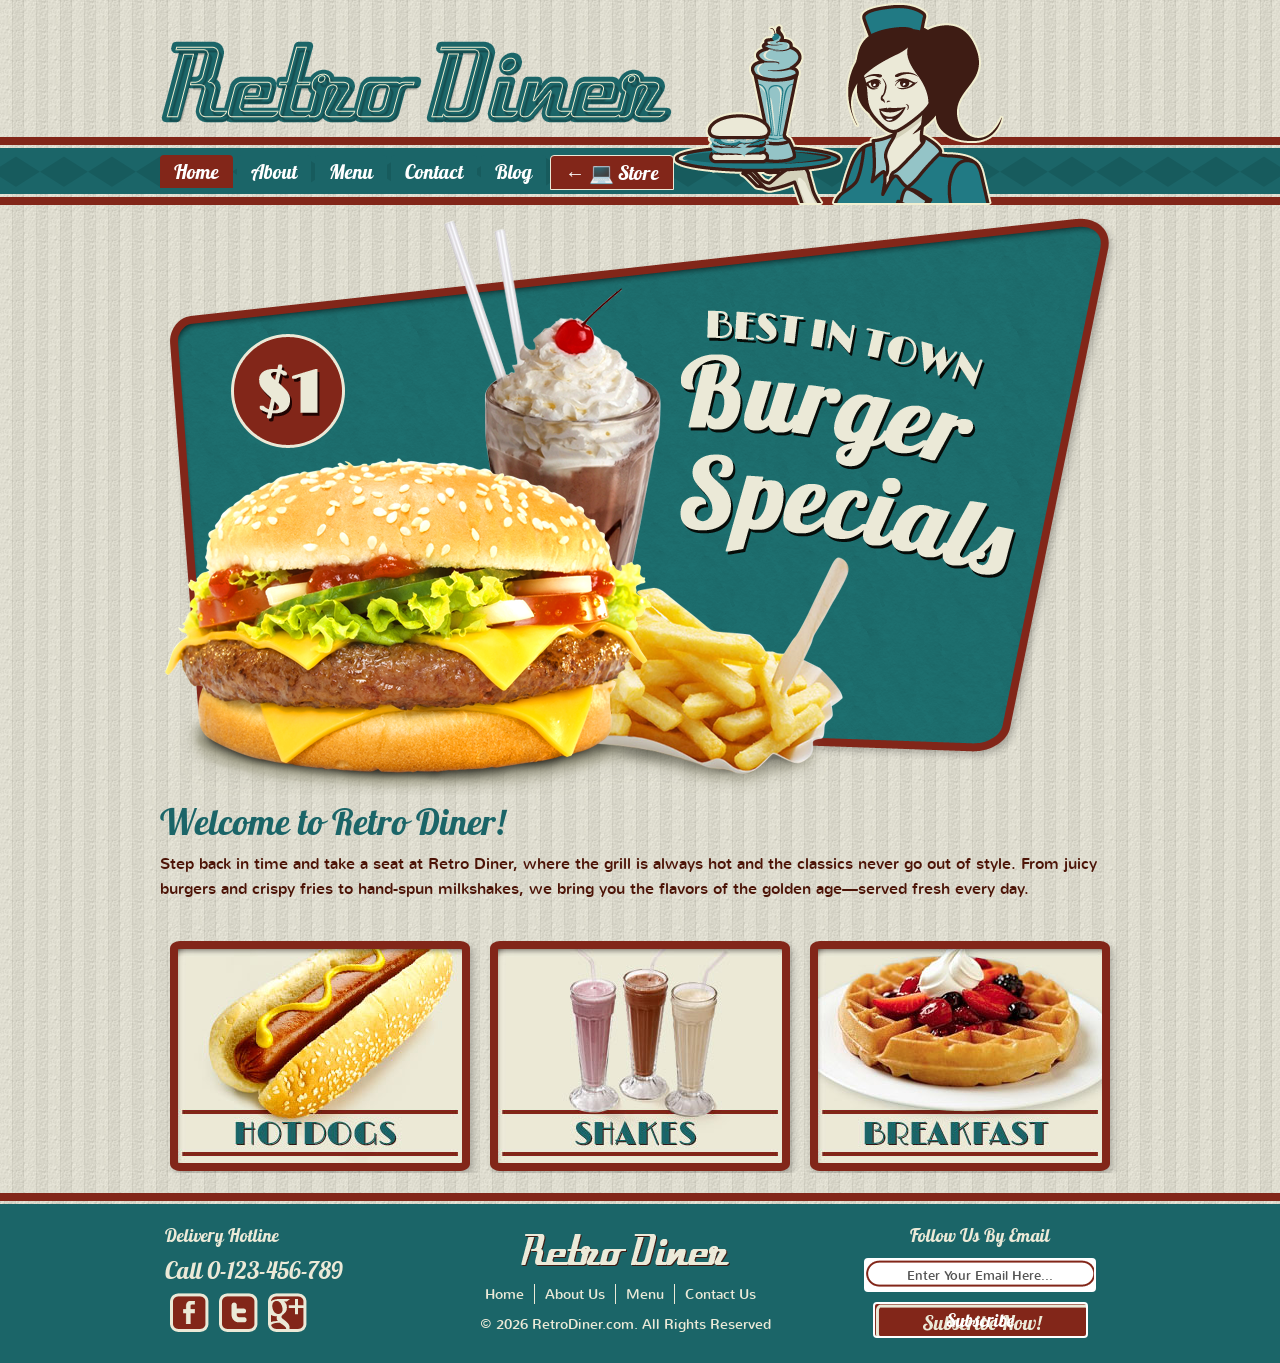
<file: retrodiner/index.html>
<!DOCTYPE html>
<!-- Website template by freewebsitetemplates.com - Fully adapted for WCAG 2.1 AA Accessibility -->
<html lang="en">
<head>
	<meta charset="utf-8">
	<meta name="viewport" content="width=device-width, initial-scale=1.0">
	<title>Retro Diner - Classic 1950s Restaurant &amp; Burger Bar</title>
	<meta name="description" content="Welcome to Retro Diner! Enjoy classic American burgers, hand-spun milkshakes, crispy fries and all-day breakfast in a genuine 1950s diner atmosphere.">
	<link href="css/style.css" rel="stylesheet" type="text/css">
	<link rel="icon" href="https://img.icons8.com/?size=100&amp;id=bvG2zHLNXnTJ&amp;format=png&amp;color=FFFFFF" type="image/png">
</head>
<body>
	<!-- ENLACE DE SALTO AL CONTENIDO PRINCIPAL (WCAG 2.4.1 Bypass Blocks para lectores de pantalla y navegación por teclado) -->
	<a href="#body" class="skip-link">Skip to main content</a>

	<!-- ENCABEZADO PRINCIPAL (WCAG 1.3.1 Landmark role="banner") -->
	<header id="header" role="banner">
		<div>
			<a href="index.html" aria-label="Retro Diner - Return to Home Page">
				<img class="logo" src="images/logo.png" width="513" height="84" alt="Retro Diner - Home">
			</a>
			<img class="waitress" src="images/waitress.png" width="332" height="205" alt="Illustration of a friendly retro diner waitress holding a milkshake and burger">
			
			<nav class="navigation" role="navigation" aria-label="Main Navigation">
				<ul class="navigation">
					<li>
						<a class="active" href="index.html" aria-current="page">Home</a>
					</li>
					<li>
						<a href="about.html">About</a>
					</li>
					<li>
						<a href="burger.html">Menu</a>
					</li>
					<li>
						<a href="contact.html">Contact</a>
					</li>
					<li>
						<a href="blog.html">Blog</a>
					</li>
					<li>
						<a href="../index.html" class="nav-store" aria-label="NexTech Solutions Store - Volver a la tienda de tecnología principal">
							<span aria-hidden="true">&#8592; &#128187;</span> Store
						</a>
					</li>
				</ul>
			</nav>
		</div>
	</header>

	<!-- CONTENIDO PRINCIPAL (WCAG 1.3.1 Landmark role="main") -->
	<main id="body" role="main" tabindex="-1">
		<div class="featured">
			<a href="burger.html">
				<img src="images/burger-specials.png" width="960" height="590" alt="Promotional special: Best in Town Burger Specials for 1 dollar with cheeseburger, milkshake and crispy fries">
			</a>
			<h1>Welcome to Retro Diner!</h1>
			<p>
				Step back in time and take a seat at Retro Diner, where the grill is always hot and the classics never go out of style. From juicy burgers and crispy fries to hand-spun milkshakes, we bring you the flavors of the golden age—served fresh every day.
			</p>
			<ul aria-label="Featured Menu Categories">
				<li>
					<a href="hotdog.html" aria-label="Explore our Hot Dogs Menu">
						<img src="images/hotdogs.jpg" width="284" height="214" alt="Grilled hot dogs served with mustard and relish in a retro diner basket">
					</a>
				</li>
				<li>
					<a href="shake.html" aria-label="Explore our Hand-Spun Milkshakes Menu">
						<img src="images/shakes.jpg" alt="Thick hand-spun milkshakes with whipped cream and cherries in fountain glasses" width="284" height="214">
					</a>
				</li>
				<li>
					<a href="breakfast.html" aria-label="Explore our All-Day Breakfast Menu">
						<img src="images/breakfast.jpg" alt="Stack of warm golden pancakes topped with butter and maple syrup" width="284" height="214">
					</a>
				</li>
			</ul>
		</div>
	</main>

	<!-- PIE DE PÁGINA (WCAG 1.3.1 Landmark role="contentinfo") -->
	<footer id="footer" role="contentinfo">
		<div>
			<ul>
				<li class="first">
					<h2>Delivery Hotline</h2>
					<h3><a href="tel:0123456789" style="color: inherit; text-decoration: none;" aria-label="Call delivery hotline at 0-123-456-789">Call 0-123-456-789</a></h3>
					<ul class="connect" aria-label="Social Media Links">
						<li>
							<a href="https://www.facebook.com/" class="facebook" target="_blank" rel="noopener noreferrer" aria-label="Follow Retro Diner on Facebook (opens in a new tab)">
								<span class="sr-only">Facebook</span>
							</a>
						</li>
						<li>
							<a href="https://www.twitter.com/" class="twitter" target="_blank" rel="noopener noreferrer" aria-label="Follow Retro Diner on Twitter (opens in a new tab)">
								<span class="sr-only">Twitter</span>
							</a>
						</li>
						<li>
							<a href="https://plus.google.com/" class="googleplus" target="_blank" rel="noopener noreferrer" aria-label="Follow Retro Diner on Google Plus (opens in a new tab)">
								<span class="sr-only">Google Plus</span>
							</a>
						</li>
					</ul>
				</li>
				<li>
					<a href="index.html" aria-label="Retro Diner - Back to top of page">
						<img class="logo" src="images/logo-footer.png" alt="Retro Diner Footer Logo">
					</a>
					<nav aria-label="Footer Navigation">
						<ul class="navigation">
							<li>
								<a href="index.html">Home</a>
							</li>
							<li>
								<a href="about.html">About Us</a>
							</li>
							<li>
								<a href="burger.html">Menu</a>
							</li>
							<li>
								<a href="contact.html">Contact Us</a>
							</li>
							<li>
								<a href="../index.html" lang="es" aria-label="Volver a la tienda principal NexTech">Store</a>
							</li>
						</ul>
					</nav>
					<span>&copy; 2026 RetroDiner.com. All Rights Reserved</span>
				</li>
				<li class="last">
					<h2>Follow Us By Email</h2>
					<form action="index.html" method="get" aria-label="Newsletter Subscription Form">
						<label for="newsletter-email" class="sr-only">Enter your email address to subscribe to our newsletter</label>
						<input type="email" id="newsletter-email" name="subscribe" placeholder="Enter Your Email Here..." autocomplete="email" required aria-required="true">
						<input type="submit" value="Subscribe" aria-label="Subscribe to newsletter">
					</form>
				</li>
			</ul>
		</div>
	</footer>
</body>
</html>
</file>
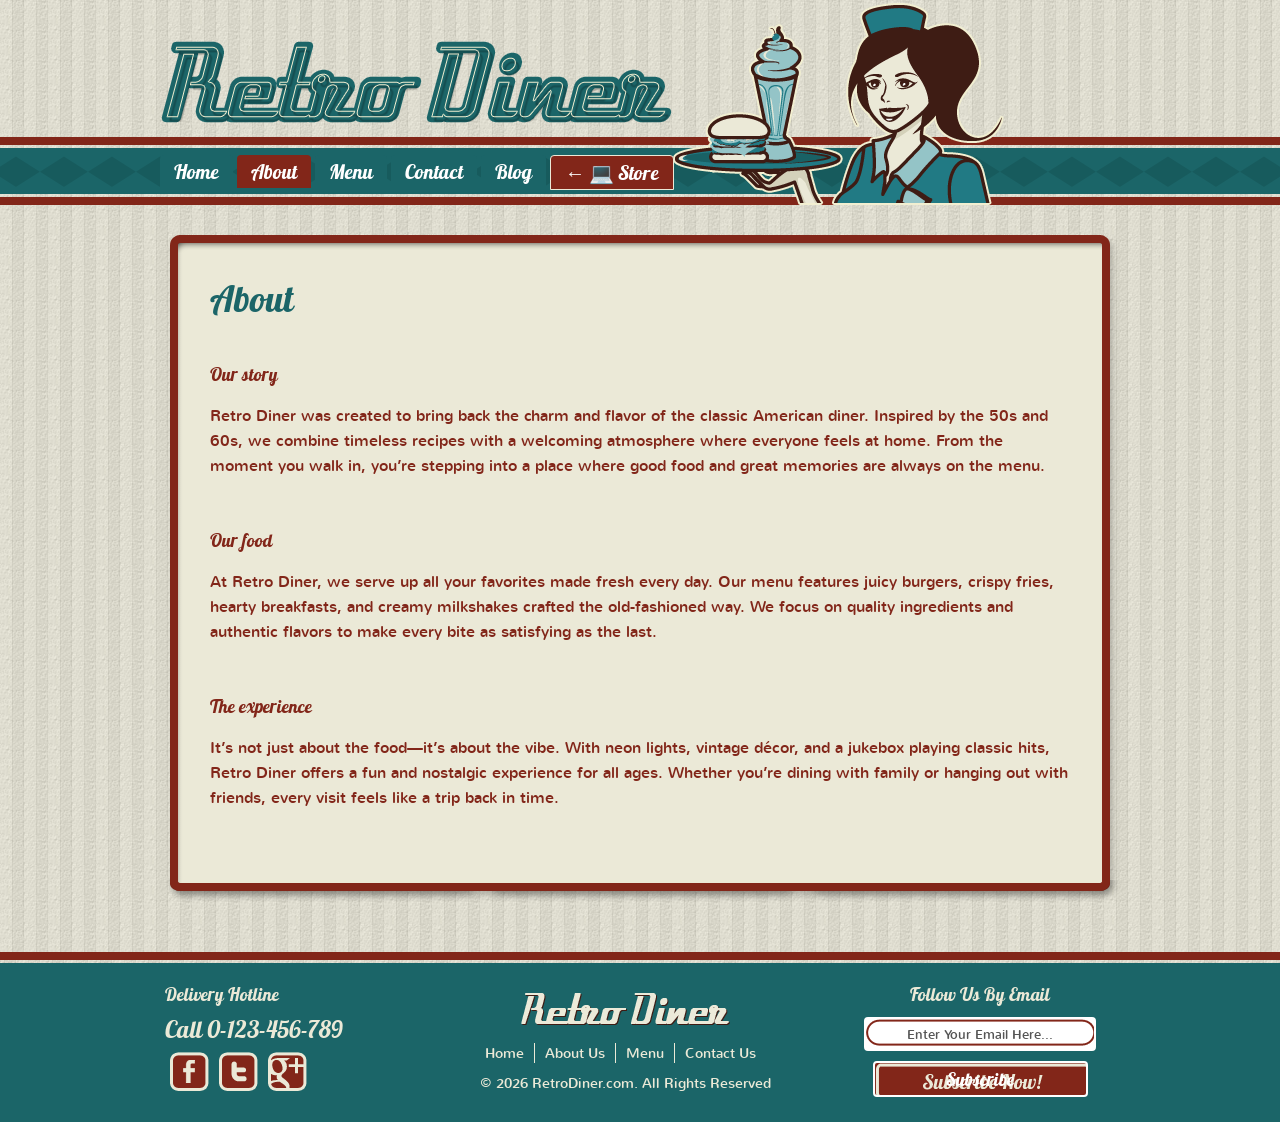
<file: retrodiner/about.html>
<!DOCTYPE html>
<html lang="en">
<head>
	<meta name="viewport" content="width=device-width, initial-scale=1.0">
	<title>About Us - Retro Diner</title>
	<meta charset="utf-8">
	<link href="css/style.css" rel="stylesheet" type="text/css">
	<link rel="icon" href="https://img.icons8.com/?size=100&amp;id=bvG2zHLNXnTJ&amp;format=png&amp;color=FFFFFF" type="image/png">
</head>
<body>
	<a href="#body" class="skip-link">Skip to main content</a>
	<header id="header" role="banner">
		<div>
			<a href="index.html" aria-label="Retro Diner - Return to Home Page">
				<img class="logo" src="images/logo.png" width="513" height="84" alt="Retro Diner - Home">
			</a>
			<img class="waitress" src="images/waitress.png" width="332" height="205" alt="Illustration of a friendly retro diner waitress holding a milkshake and burger">
			<nav class="navigation" role="navigation" aria-label="Main Navigation">
				<ul class="navigation">
					<li>
						<a href="index.html">Home</a>
					</li>
					<li>
						<a class="active" aria-current="page" href="about.html">About</a>
					</li>
					<li>
						<a href="burger.html">Menu</a>
					</li>
					<li>
						<a href="contact.html">Contact</a>
					</li>
					<li>
						<a href="blog.html">Blog</a>
					</li>
					<li>
						<a href="../index.html" class="nav-store" aria-label="NexTech Solutions Store - Volver a la tienda principal">
							<span aria-hidden="true">&#8592; &#128187;</span> Store
						</a>
					</li>
				</ul>
			</nav>
		</div>
	</header>
	<main id="body" role="main" tabindex="-1">
		<div id="content">
			<div>
				<div>
					<h1>About</h1>
					<ul>
						<li>
							<h2>Our story</h2>
							<p>
								Retro Diner was created to bring back the charm and flavor of the classic American diner. Inspired by the 50s and 60s, we combine timeless recipes with a welcoming atmosphere where everyone feels at home. From the moment you walk in, you’re stepping into a place where good food and great memories are always on the menu.
							</p>
						</li>
						<li>
							<h2>Our food</h2>
							<p>
								At Retro Diner, we serve up all your favorites made fresh every day. Our menu features juicy burgers, crispy fries, hearty breakfasts, and creamy milkshakes crafted the old-fashioned way. We focus on quality ingredients and authentic flavors to make every bite as satisfying as the last.
							</p>
						</li>
						<li>
							<h2>The experience</h2>
							<p>
								It’s not just about the food—it’s about the vibe. With neon lights, vintage décor, and a jukebox playing classic hits, Retro Diner offers a fun and nostalgic experience for all ages. Whether you’re dining with family or hanging out with friends, every visit feels like a trip back in time.
							</p>
						</li>

					</ul>
				</div>
			</div>
		</div>
	</main>
	<footer id="footer" role="contentinfo">
		<div>
			<ul>
				<li class="first">
					<h2>Delivery Hotline</h2>
					<h3><a href="tel:0123456789" style="color: inherit; text-decoration: none;" aria-label="Call delivery hotline at 0-123-456-789">Call 0-123-456-789</a></h3>
					<ul class="connect" aria-label="Social Media Links">
						<li>
							<a href="https://www.facebook.com/" class="facebook" target="_blank" rel="noopener noreferrer" aria-label="Follow Retro Diner on Facebook (opens in a new tab)">
								<span class="sr-only">Facebook</span>
							</a>
						</li>
						<li>
							<a href="https://www.twitter.com/" class="twitter" target="_blank" rel="noopener noreferrer" aria-label="Follow Retro Diner on Twitter (opens in a new tab)">
								<span class="sr-only">Twitter</span>
							</a>
						</li>
						<li>
							<a href="https://plus.google.com/" class="googleplus" target="_blank" rel="noopener noreferrer" aria-label="Follow Retro Diner on Google Plus (opens in a new tab)">
								<span class="sr-only">Google Plus</span>
							</a>
						</li>
					</ul>
				</li>
				<li>
					<a href="index.html" aria-label="Retro Diner - Back to top of page">
						<img class="logo" src="images/logo-footer.png" alt="Retro Diner Footer Logo">
					</a>
					<nav aria-label="Footer Navigation">
						<ul class="navigation">
							<li>
								<a href="index.html">Home</a>
							</li>
							<li>
								<a href="about.html">About Us</a>
							</li>
							<li>
								<a href="burger.html">Menu</a>
							</li>
							<li>
								<a href="contact.html">Contact Us</a>
							</li>
							<li>
								<a href="../index.html" lang="es" aria-label="Volver a la tienda principal NexTech">Store</a>
							</li>
						</ul>
					</nav>
					<span>&copy; 2026 RetroDiner.com. All Rights Reserved</span>
				</li>
				<li class="last">
					<h2>Follow Us By Email</h2>
					<form action="index.html" method="get" aria-label="Newsletter Subscription Form">
						<label for="newsletter-email" class="sr-only">Enter your email address to subscribe to our newsletter</label>
						<input type="email" id="newsletter-email" name="subscribe" placeholder="Enter Your Email Here..." autocomplete="email" required aria-required="true">
						<input type="submit" value="Subscribe" aria-label="Subscribe to newsletter">
					</form>
				</li>
			</ul>
		</div>
	</footer>
</body>
</html>
</file>
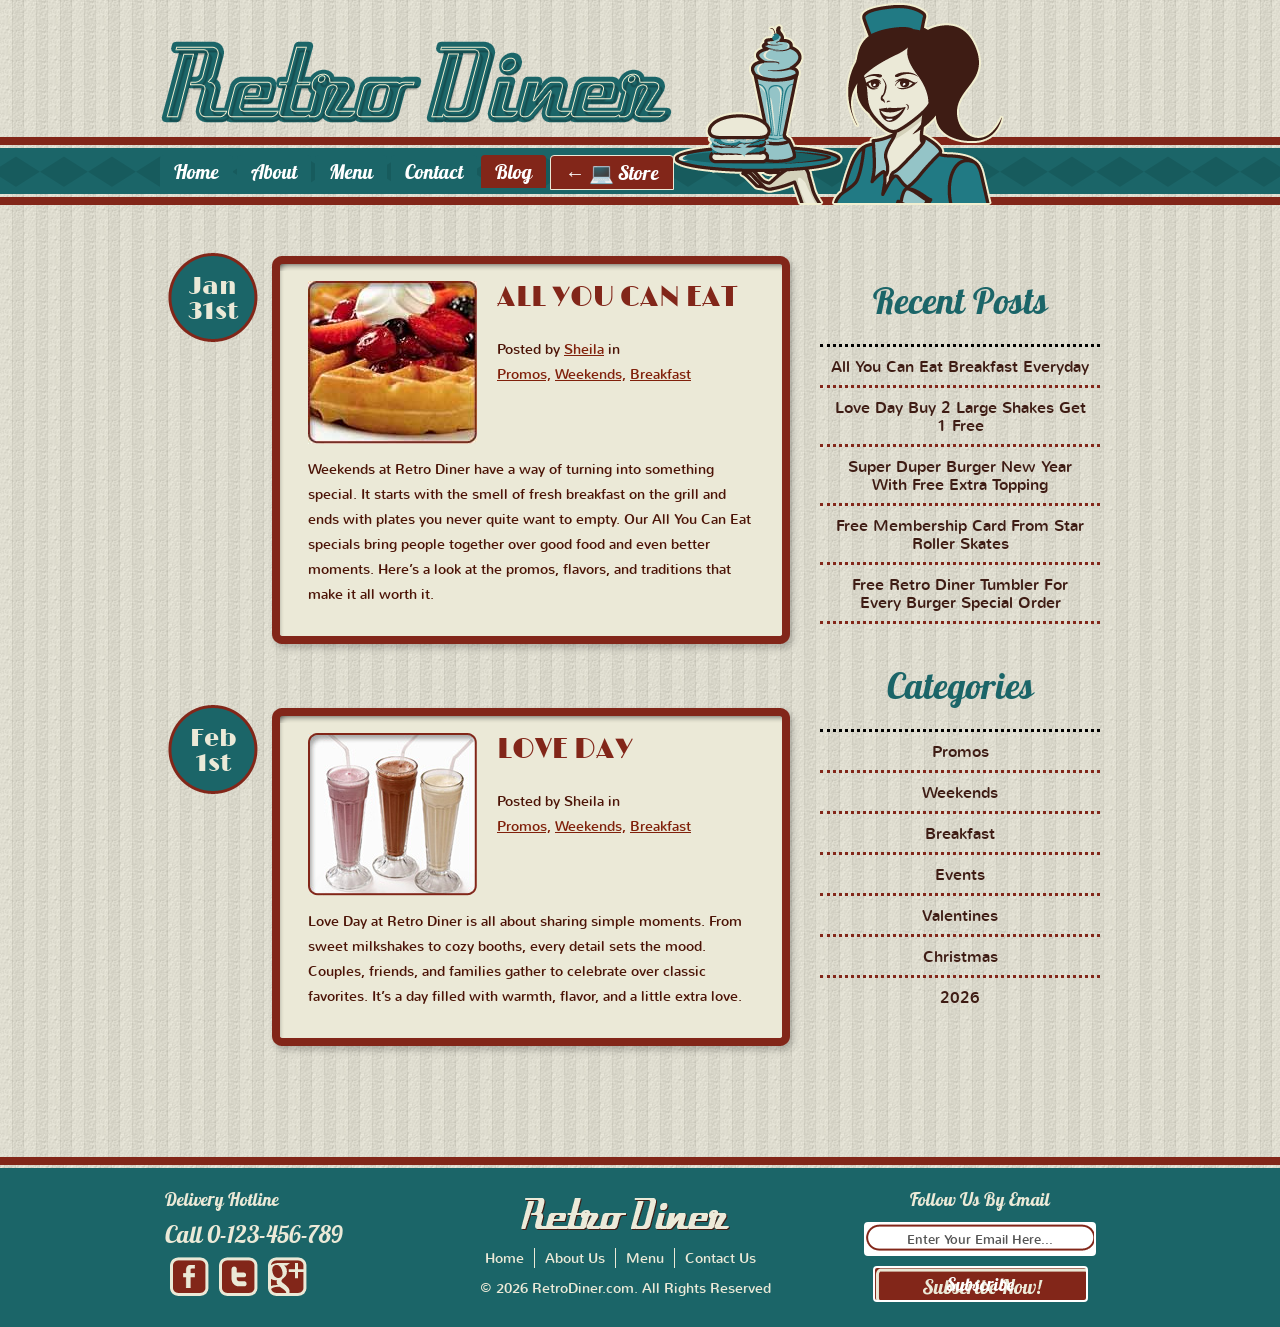
<file: retrodiner/blog.html>
<!DOCTYPE html>
<html lang="en">
<head>
	<meta name="viewport" content="width=device-width, initial-scale=1.0">
	<title>Blog &amp; News - Retro Diner</title>
	<meta charset="utf-8">
	<link href="css/style.css" rel="stylesheet" type="text/css">
	<link rel="icon" href="https://img.icons8.com/?size=100&amp;id=bvG2zHLNXnTJ&amp;format=png&amp;color=FFFFFF" type="image/png">
</head>
<body>
	<a href="#body" class="skip-link">Skip to main content</a>
	<header id="header" role="banner">
		<div>
			<a href="index.html" aria-label="Retro Diner - Return to Home Page">
				<img class="logo" src="images/logo.png" width="513" height="84" alt="Retro Diner - Home">
			</a>
			<img class="waitress" src="images/waitress.png" width="332" height="205" alt="Illustration of a friendly retro diner waitress holding a milkshake and burger">
			<nav class="navigation" role="navigation" aria-label="Main Navigation">
				<ul class="navigation">
					<li>
						<a href="index.html">Home</a>
					</li>
					<li>
						<a href="about.html">About</a>
					</li>
					<li>
						<a href="burger.html">Menu</a>
					</li>
					<li>
						<a href="contact.html">Contact</a>
					</li>
					<li>
						<a class="active" aria-current="page" href="blog.html">Blog</a>
					</li>
					<li>
						<a href="../index.html" class="nav-store" aria-label="NexTech Solutions Store - Volver a la tienda principal">
							<span aria-hidden="true">&#8592; &#128187;</span> Store
						</a>
					</li>
				</ul>
			</nav>
		</div>
	</header>
	<main id="body" role="main" tabindex="-1">
		<div id="section">
			<div class="section">
				<div>
					<div> <a href=""><img src="images/breakfast3.jpg" width="169" height="163"  alt="Pancake breakfast plate with fresh berries and maple syrup"></a>
						<h2><a href="blog.html">All YOU CAN EAT</a></h2>
						<h3>Posted by <a href="#">Sheila</a> in</h3>
						<a href="blog.html"><span>Promos,</span></a> <a href="blog.html"><span>Weekends,</span></a> <a href="blog.html"><span>Breakfast</span></a>
						<p>
							Weekends at Retro Diner have a way of turning into something special.
							It starts with the smell of fresh breakfast on the grill and ends with plates you never quite want to empty.
							Our All You Can Eat specials bring people together over good food and even better moments.
							Here’s a look at the promos, flavors, and traditions that make it all worth it.
						</p>
						<a href="blog.html" class="price">Jan <span>31st</span></a> </div>
				</div>
			</div>
			<div class="section">
				<div>
					<div> <a href=""><img src="images/shakes2.jpg" width="169" height="163"  alt="Strawberry and vanilla milkshakes with straws and whipped cream"></a>
						<h2><a href="blog.html">love day</a></h2>
						<h3>Posted by Sheila in</h3>
						<a href="blog.html"><span>Promos,</span></a> <a href="blog.html"><span>Weekends,</span></a> <a href="blog.html"><span>Breakfast</span></a>
						<p>
							Love Day at Retro Diner is all about sharing simple moments.
							From sweet milkshakes to cozy booths, every detail sets the mood.
							Couples, friends, and families gather to celebrate over classic favorites.
							It’s a day filled with warmth, flavor, and a little extra love.
						</p>
						<a href="blog.html" class="price">Feb <span>1st</span></a> </div>
				</div>
			</div>
		</div>
		<div class="sidebar">
			<h1>Recent Posts</h1>
			<ul>
				<li class="first">
					<a href="blog.html">All You Can Eat Breakfast Everyday</a>
				</li>
				<li>
					<a href="blog.html">Love Day Buy 2 Large Shakes Get 1 Free</a>
				</li>
				<li>
					<a href="blog.html">Super Duper Burger New Year With Free Extra Topping</a>
				</li>
				<li>
					<a href="blog.html">Free Membership Card From Star Roller Skates</a>
				</li>
				<li>
					<a href="blog.html">Free Retro Diner Tumbler For Every Burger Special Order</a>
				</li>
			</ul>
			<h1>Categories</h1>
			<ul>
				<li class="first">
					<a href="blog.html">Promos</a>
				</li>
				<li>
					<a href="blog.html">Weekends</a>
				</li>
				<li>
					<a href="blog.html">Breakfast</a>
				</li>
				<li>
					<a href="blog.html">Events</a>
				</li>
				<li>
					<a href="blog.html">Valentines</a>
				</li>
				<li>
					<a href="blog.html">Christmas</a>
				</li>
				<li class="last">
					<a href="blog.html">2026</a>
				</li>
			</ul>
		</div>
	</main>
	<footer id="footer" role="contentinfo">
		<div>
			<ul>
				<li class="first">
					<h2>Delivery Hotline</h2>
					<h3><a href="tel:0123456789" style="color: inherit; text-decoration: none;" aria-label="Call delivery hotline at 0-123-456-789">Call 0-123-456-789</a></h3>
					<ul class="connect" aria-label="Social Media Links">
						<li>
							<a href="https://www.facebook.com/" class="facebook" target="_blank" rel="noopener noreferrer" aria-label="Follow Retro Diner on Facebook (opens in a new tab)">
								<span class="sr-only">Facebook</span>
							</a>
						</li>
						<li>
							<a href="https://www.twitter.com/" class="twitter" target="_blank" rel="noopener noreferrer" aria-label="Follow Retro Diner on Twitter (opens in a new tab)">
								<span class="sr-only">Twitter</span>
							</a>
						</li>
						<li>
							<a href="https://plus.google.com/" class="googleplus" target="_blank" rel="noopener noreferrer" aria-label="Follow Retro Diner on Google Plus (opens in a new tab)">
								<span class="sr-only">Google Plus</span>
							</a>
						</li>
					</ul>
				</li>
				<li>
					<a href="index.html" aria-label="Retro Diner - Back to top of page">
						<img class="logo" src="images/logo-footer.png" alt="Retro Diner Footer Logo">
					</a>
					<nav aria-label="Footer Navigation">
						<ul class="navigation">
							<li>
								<a href="index.html">Home</a>
							</li>
							<li>
								<a href="about.html">About Us</a>
							</li>
							<li>
								<a href="burger.html">Menu</a>
							</li>
							<li>
								<a href="contact.html">Contact Us</a>
							</li>
							<li>
								<a href="../index.html" lang="es" aria-label="Volver a la tienda principal NexTech">Store</a>
							</li>
						</ul>
					</nav>
					<span>&copy; 2026 RetroDiner.com. All Rights Reserved</span>
				</li>
				<li class="last">
					<h2>Follow Us By Email</h2>
					<form action="index.html" method="get" aria-label="Newsletter Subscription Form">
						<label for="newsletter-email" class="sr-only">Enter your email address to subscribe to our newsletter</label>
						<input type="email" id="newsletter-email" name="subscribe" placeholder="Enter Your Email Here..." autocomplete="email" required aria-required="true">
						<input type="submit" value="Subscribe" aria-label="Subscribe to newsletter">
					</form>
				</li>
			</ul>
		</div>
	</footer>
</body>
</html>
</file>
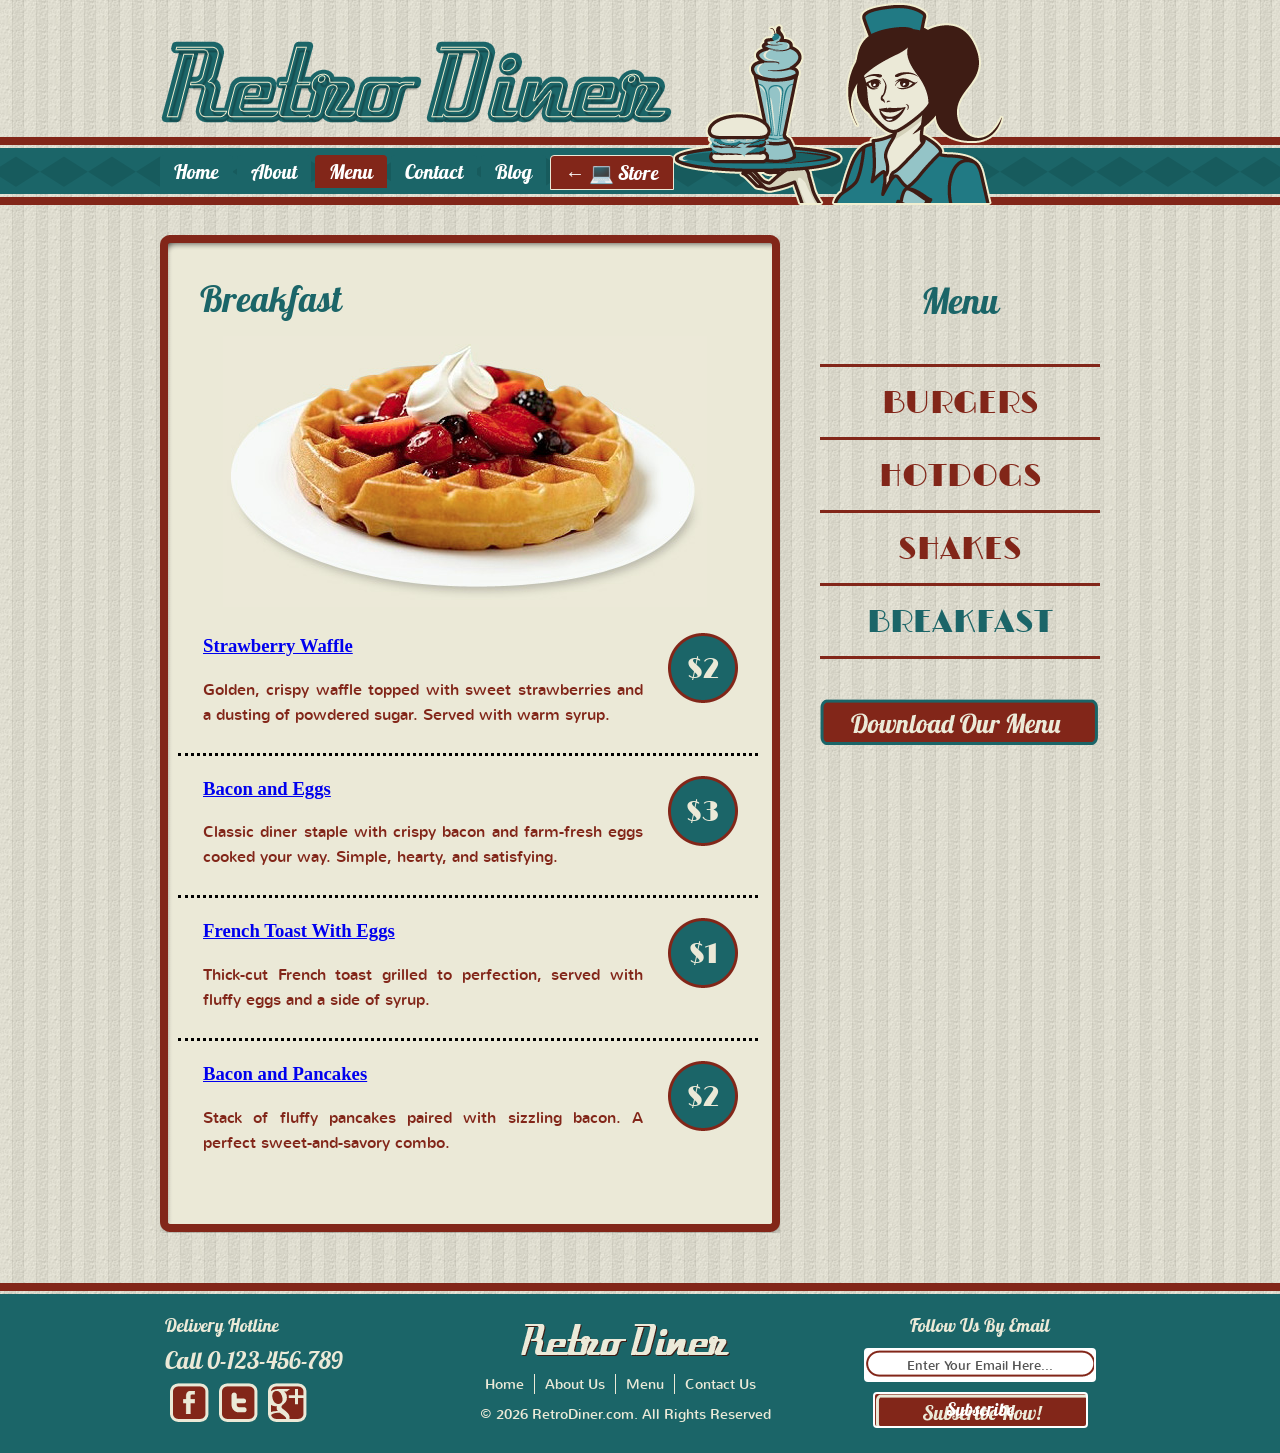
<file: retrodiner/breakfast.html>
<!DOCTYPE html>
<html lang="en">
<head>
	<meta name="viewport" content="width=device-width, initial-scale=1.0">
	<title>All-Day Breakfast Menu - Retro Diner</title>
	<meta charset="utf-8">
	<link href="css/style.css" rel="stylesheet" type="text/css">
	<link rel="icon" href="https://img.icons8.com/?size=100&amp;id=bvG2zHLNXnTJ&amp;format=png&amp;color=FFFFFF" type="image/png">
</head>
<body>
	<a href="#body" class="skip-link">Skip to main content</a>
	<header id="header" role="banner">
		<div>
			<a href="index.html" aria-label="Retro Diner - Return to Home Page">
				<img class="logo" src="images/logo.png" width="513" height="84" alt="Retro Diner - Home">
			</a>
			<img class="waitress" src="images/waitress.png" width="332" height="205" alt="Illustration of a friendly retro diner waitress holding a milkshake and burger">
			<nav class="navigation" role="navigation" aria-label="Main Navigation">
				<ul class="navigation">
					<li>
						<a href="index.html">Home</a>
					</li>
					<li>
						<a href="about.html">About</a>
					</li>
					<li>
						<a class="active" aria-current="page" href="burger.html">Menu</a>
					</li>
					<li>
						<a href="contact.html">Contact</a>
					</li>
					<li>
						<a href="blog.html">Blog</a>
					</li>
					<li>
						<a href="../index.html" class="nav-store" aria-label="NexTech Solutions Store - Volver a la tienda principal">
							<span aria-hidden="true">&#8592; &#128187;</span> Store
						</a>
					</li>
				</ul>
			</nav>
		</div>
	</header>
	<main id="body" role="main" tabindex="-1">
		<div class="content">
			<div>
				<div>
					<h1>Breakfast</h1>
					<div><img src="images/breakfast2.jpg" width="484" height="271"  alt="Generous breakfast platter with eggs, bacon, and golden pancakes"></a> </div>
					<ul>
						<li>
							<h3><a href="breakfast.html">Strawberry Waffle</a></h3>
							<p>
								Golden, crispy waffle topped with sweet strawberries and a dusting of powdered sugar. Served with warm syrup.
							</p>
							<span class="price">$2</span>
						</li>
						<li>
							<h3><a href="breakfast.html">Bacon and Eggs</a></h3>
							<p>
								Classic diner staple with crispy bacon and farm-fresh eggs cooked your way. Simple, hearty, and satisfying.
							</p>
							<span class="price">$3</span>
						</li>
						<li>
							<h3><a href="breakfast.html">French Toast With Eggs</a></h3>
							<p>
								Thick-cut French toast grilled to perfection, served with fluffy eggs and a side of syrup.
							</p>
							<span class="price">$1</span>
						</li>
						<li class="last	">
							<h3><a href="breakfast.html">Bacon and Pancakes</a></h3>
							<p>
								Stack of fluffy pancakes paired with sizzling bacon. A perfect sweet-and-savory combo.
							</p>
							<span class="price">$2</span>
						</li>
					</ul>
				</div>
			</div>
		</div>
		<div class="sidebar">
			<h1>Menu</h1>
			<ul class="navigation">
				<li class="first">
					<a href="burger.html">BURGERS</a>
				</li>
				<li>
					<a href="hotdog.html">HOTDOGS</a>
				</li>
				<li>
					<a href="shake.html">SHAKES</a>
				</li>
				<li>
					<a class="active" href="breakfast.html">BREAKFAST</a>
				</li>
			</ul>
			<a href="breakfast.html" class="download" aria-label="Download and view menu options"><span class="sr-only">Download Menu</span></a> </div>
	</main>
	<footer id="footer" role="contentinfo">
		<div>
			<ul>
				<li class="first">
					<h2>Delivery Hotline</h2>
					<h3><a href="tel:0123456789" style="color: inherit; text-decoration: none;" aria-label="Call delivery hotline at 0-123-456-789">Call 0-123-456-789</a></h3>
					<ul class="connect" aria-label="Social Media Links">
						<li>
							<a href="https://www.facebook.com/" class="facebook" target="_blank" rel="noopener noreferrer" aria-label="Follow Retro Diner on Facebook (opens in a new tab)">
								<span class="sr-only">Facebook</span>
							</a>
						</li>
						<li>
							<a href="https://www.twitter.com/" class="twitter" target="_blank" rel="noopener noreferrer" aria-label="Follow Retro Diner on Twitter (opens in a new tab)">
								<span class="sr-only">Twitter</span>
							</a>
						</li>
						<li>
							<a href="https://plus.google.com/" class="googleplus" target="_blank" rel="noopener noreferrer" aria-label="Follow Retro Diner on Google Plus (opens in a new tab)">
								<span class="sr-only">Google Plus</span>
							</a>
						</li>
					</ul>
				</li>
				<li>
					<a href="index.html" aria-label="Retro Diner - Back to top of page">
						<img class="logo" src="images/logo-footer.png" alt="Retro Diner Footer Logo">
					</a>
					<nav aria-label="Footer Navigation">
						<ul class="navigation">
							<li>
								<a href="index.html">Home</a>
							</li>
							<li>
								<a href="about.html">About Us</a>
							</li>
							<li>
								<a href="burger.html">Menu</a>
							</li>
							<li>
								<a href="contact.html">Contact Us</a>
							</li>
							<li>
								<a href="../index.html" lang="es" aria-label="Volver a la tienda principal NexTech">Store</a>
							</li>
						</ul>
					</nav>
					<span>&copy; 2026 RetroDiner.com. All Rights Reserved</span>
				</li>
				<li class="last">
					<h2>Follow Us By Email</h2>
					<form action="index.html" method="get" aria-label="Newsletter Subscription Form">
						<label for="newsletter-email" class="sr-only">Enter your email address to subscribe to our newsletter</label>
						<input type="email" id="newsletter-email" name="subscribe" placeholder="Enter Your Email Here..." autocomplete="email" required aria-required="true">
						<input type="submit" value="Subscribe" aria-label="Subscribe to newsletter">
					</form>
				</li>
			</ul>
		</div>
	</footer>
</body>
</html>
</file>
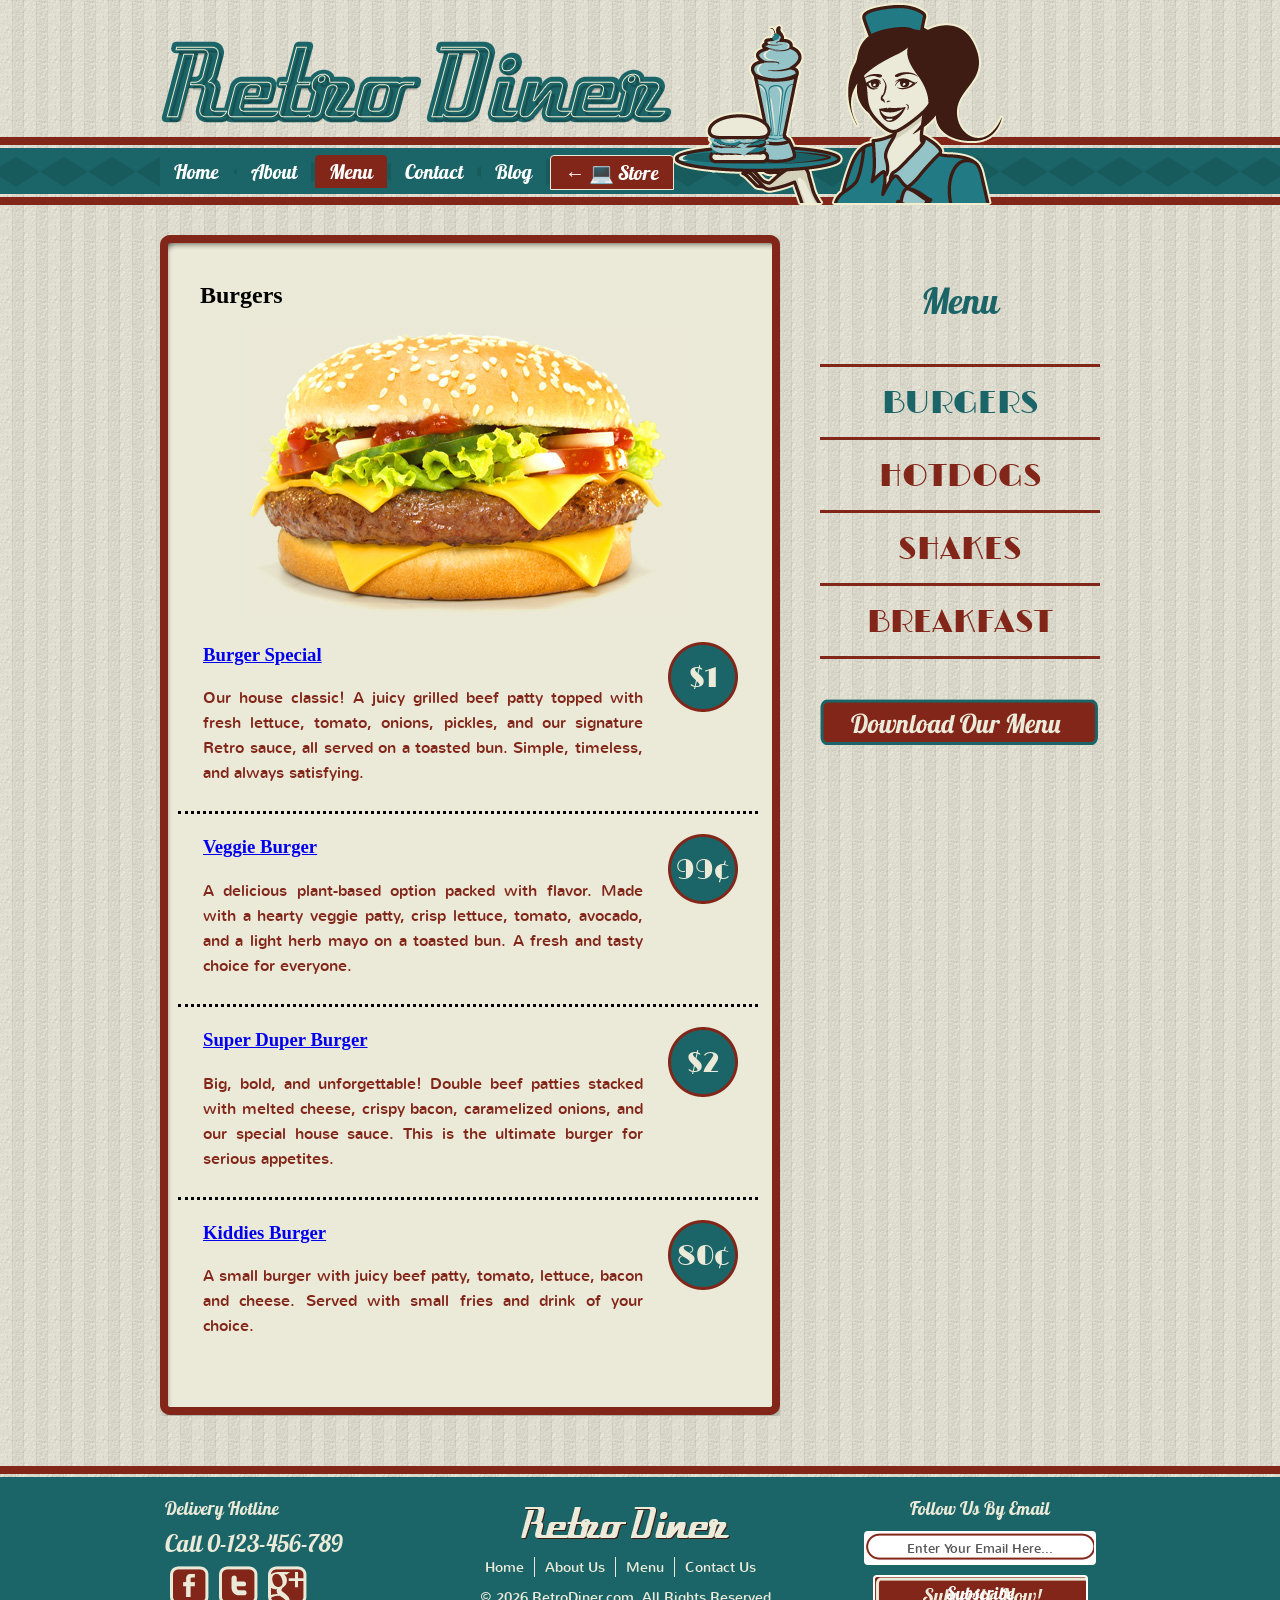
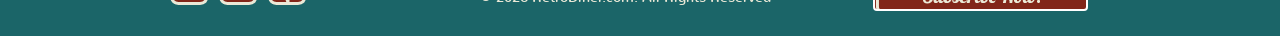
<file: retrodiner/burger.html>
<!DOCTYPE html>
<html lang="en">
<head>
	<meta name="viewport" content="width=device-width, initial-scale=1.0">
	<title>Burgers Menu - Retro Diner</title>
	<meta charset="utf-8">
	<link href="css/style.css" rel="stylesheet" type="text/css">
	<link rel="icon" href="https://img.icons8.com/?size=100&amp;id=bvG2zHLNXnTJ&amp;format=png&amp;color=FFFFFF" type="image/png">
</head>
<body>
	<a href="#body" class="skip-link">Skip to main content</a>
	<header id="header" role="banner">
		<div>
			<a href="index.html" aria-label="Retro Diner - Return to Home Page">
				<img class="logo" src="images/logo.png" width="513" height="84" alt="Retro Diner - Home">
			</a>
			<img class="waitress" src="images/waitress.png" width="332" height="205" alt="Illustration of a friendly retro diner waitress holding a milkshake and burger">
			<nav class="navigation" role="navigation" aria-label="Main Navigation">
				<ul class="navigation">
					<li>
						<a href="index.html">Home</a>
					</li>
					<li>
						<a href="about.html">About</a>
					</li>
					<li>
						<a class="active" aria-current="page" href="burger.html">Menu</a>
					</li>
					<li>
						<a href="contact.html">Contact</a>
					</li>
					<li>
						<a href="blog.html">Blog</a>
					</li>
					<li>
						<a href="../index.html" class="nav-store" aria-label="NexTech Solutions Store - Volver a la tienda principal">
							<span aria-hidden="true">&#8592; &#128187;</span> Store
						</a>
					</li>
				</ul>
			</nav>
		</div>
	</header>
	<main id="body" role="main" tabindex="-1">
		<div class="content">
			<div>
				<div>
					<h2>Burgers</h2>
					<div> <img src="images/burger.jpg" width="434" height="288"  alt="Juicy gourmet cheeseburger on a sesame seed bun with fries"></a> </div>
					<ul>
						<li>
							<h3><a href="burger.html">Burger Special</a></h3>
							<p>
								Our house classic! A juicy grilled beef patty topped with fresh lettuce, tomato, onions, pickles, and our signature Retro sauce, all served on a toasted bun. Simple, timeless, and always satisfying.
							</p>
							<span class="price">$1</span>
						</li>
						<li>
							<h3><a href="burger.html">Veggie Burger</a></h3>
							<p>
								A delicious plant-based option packed with flavor. Made with a hearty veggie patty, crisp lettuce, tomato, avocado, and a light herb mayo on a toasted bun. A fresh and tasty choice for everyone.
							</p>
							<span class="price">99&cent;</span>
						</li>
						<li>
							<h3><a href="burger.html">Super Duper Burger</a></h3>
							<p>
								Big, bold, and unforgettable! Double beef patties stacked with melted cheese, crispy bacon, caramelized onions, and our special house sauce. This is the ultimate burger for serious appetites.
							</p>
							<span class="price">$2</span>
						</li>
						<li class="last	">
							<h3><a href="burger.html">Kiddies Burger</a></h3>
							<p>
								A small burger with juicy beef patty, tomato, lettuce, bacon and cheese. Served with small fries and drink of your choice.
							</p>
							<span class="price">80&cent;</span>
						</li>
					</ul>
				</div>
			</div>
		</div>
		<div class="sidebar">
			<h1>Menu</h1>
			<ul class="navigation">
				<li class="first">
					<a class="active" href="burger.html">BURGERS</a>
				</li>
				<li>
					<a href="hotdog.html">HOTDOGS</a>
				</li>
				<li>
					<a href="shake.html">SHAKES</a>
				</li>
				<li>
					<a href="breakfast.html">BREAKFAST</a>
				</li>
			</ul>
			<a href="burger.html" class="download" aria-label="Download and view menu options"><span class="sr-only">Download Menu</span></a> </div>
	</main>
	<footer id="footer" role="contentinfo">
		<div>
			<ul>
				<li class="first">
					<h2>Delivery Hotline</h2>
					<h3><a href="tel:0123456789" style="color: inherit; text-decoration: none;" aria-label="Call delivery hotline at 0-123-456-789">Call 0-123-456-789</a></h3>
					<ul class="connect" aria-label="Social Media Links">
						<li>
							<a href="https://www.facebook.com/" class="facebook" target="_blank" rel="noopener noreferrer" aria-label="Follow Retro Diner on Facebook (opens in a new tab)">
								<span class="sr-only">Facebook</span>
							</a>
						</li>
						<li>
							<a href="https://www.twitter.com/" class="twitter" target="_blank" rel="noopener noreferrer" aria-label="Follow Retro Diner on Twitter (opens in a new tab)">
								<span class="sr-only">Twitter</span>
							</a>
						</li>
						<li>
							<a href="https://plus.google.com/" class="googleplus" target="_blank" rel="noopener noreferrer" aria-label="Follow Retro Diner on Google Plus (opens in a new tab)">
								<span class="sr-only">Google Plus</span>
							</a>
						</li>
					</ul>
				</li>
				<li>
					<a href="index.html" aria-label="Retro Diner - Back to top of page">
						<img class="logo" src="images/logo-footer.png" alt="Retro Diner Footer Logo">
					</a>
					<nav aria-label="Footer Navigation">
						<ul class="navigation">
							<li>
								<a href="index.html">Home</a>
							</li>
							<li>
								<a href="about.html">About Us</a>
							</li>
							<li>
								<a href="burger.html">Menu</a>
							</li>
							<li>
								<a href="contact.html">Contact Us</a>
							</li>
							<li>
								<a href="../index.html" lang="es" aria-label="Volver a la tienda principal NexTech">Store</a>
							</li>
						</ul>
					</nav>
					<span>&copy; 2026 RetroDiner.com. All Rights Reserved</span>
				</li>
				<li class="last">
					<h2>Follow Us By Email</h2>
					<form action="index.html" method="get" aria-label="Newsletter Subscription Form">
						<label for="newsletter-email" class="sr-only">Enter your email address to subscribe to our newsletter</label>
						<input type="email" id="newsletter-email" name="subscribe" placeholder="Enter Your Email Here..." autocomplete="email" required aria-required="true">
						<input type="submit" value="Subscribe" aria-label="Subscribe to newsletter">
					</form>
				</li>
			</ul>
		</div>
	</footer>
</body>
</html>
</file>
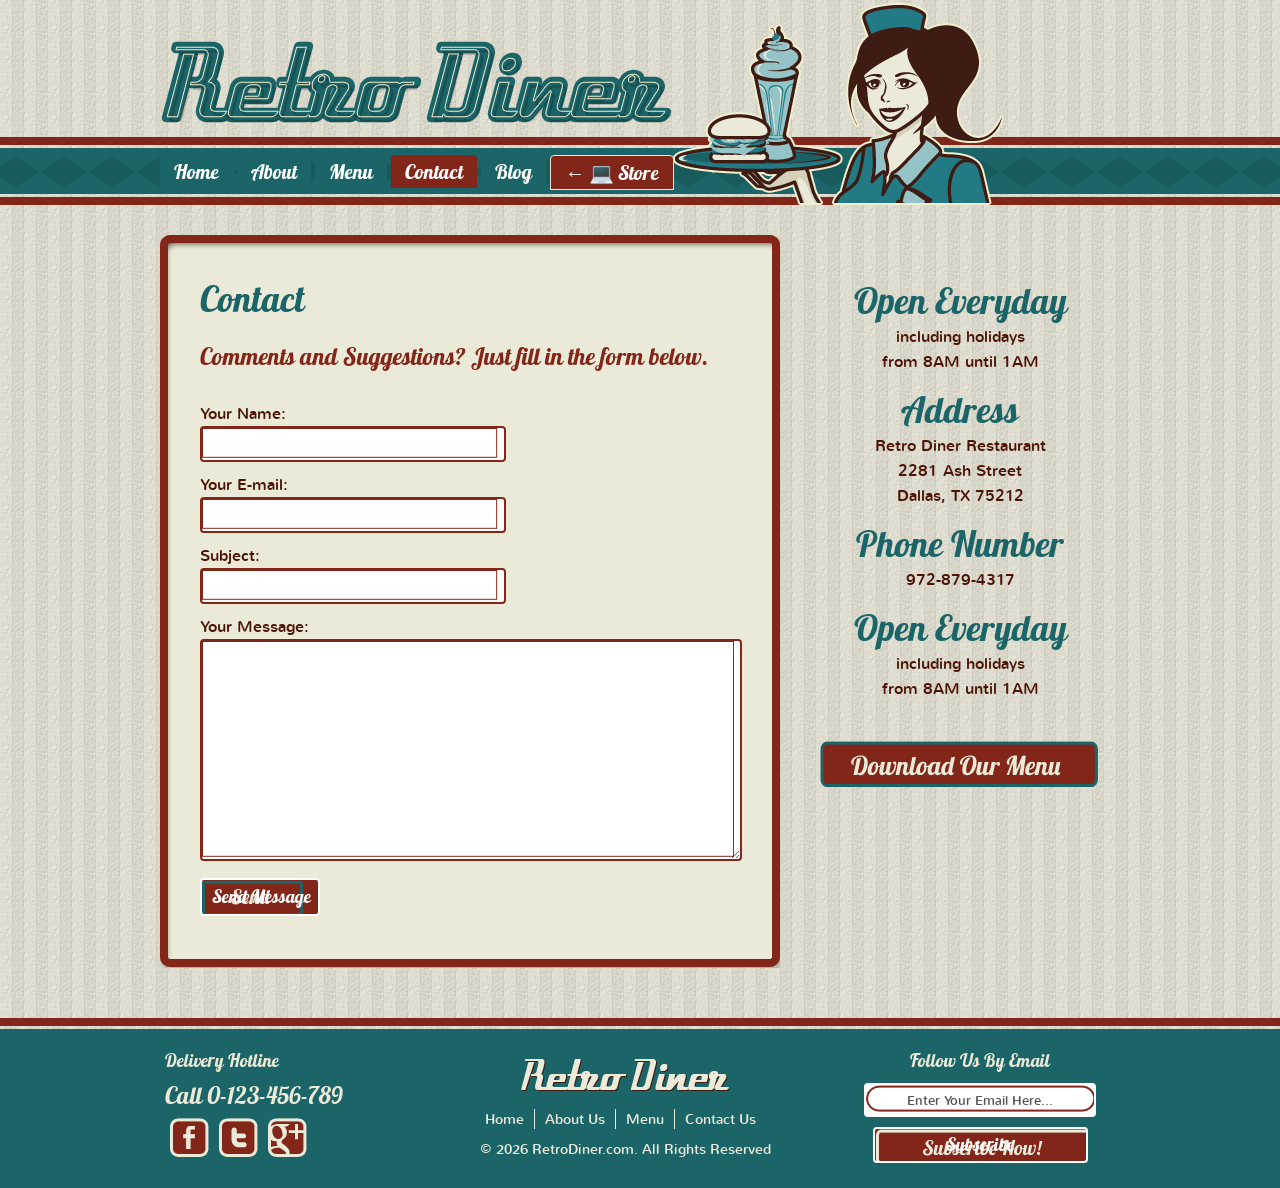
<file: retrodiner/contact.html>
<!DOCTYPE html>
<html lang="en">
<head>
	<meta name="viewport" content="width=device-width, initial-scale=1.0">
	<title>Contact Us &amp; Location - Retro Diner</title>
	<meta charset="utf-8">
	<link href="css/style.css" rel="stylesheet" type="text/css">
	<link rel="icon" href="https://img.icons8.com/?size=100&amp;id=bvG2zHLNXnTJ&amp;format=png&amp;color=FFFFFF" type="image/png">
</head>
<body>
	<a href="#body" class="skip-link">Skip to main content</a>
	<header id="header" role="banner">
		<div>
			<a href="index.html" aria-label="Retro Diner - Return to Home Page">
				<img class="logo" src="images/logo.png" width="513" height="84" alt="Retro Diner - Home">
			</a>
			<img class="waitress" src="images/waitress.png" width="332" height="205" alt="Illustration of a friendly retro diner waitress holding a milkshake and burger">
			<nav class="navigation" role="navigation" aria-label="Main Navigation">
				<ul class="navigation">
					<li>
						<a href="index.html">Home</a>
					</li>
					<li>
						<a href="about.html">About</a>
					</li>
					<li>
						<a href="burger.html">Menu</a>
					</li>
					<li>
						<a class="active" aria-current="page" href="contact.html">Contact</a>
					</li>
					<li>
						<a href="blog.html">Blog</a>
					</li>
					<li>
						<a href="../index.html" class="nav-store" aria-label="NexTech Solutions Store - Volver a la tienda principal">
							<span aria-hidden="true">&#8592; &#128187;</span> Store
						</a>
					</li>
				</ul>
			</nav>
		</div>
	</header>
	<main id="body" role="main" tabindex="-1">
		<div class="content">
			<div>
				<div>
					<h1>Contact</h1>

					<h4>Comments and Suggestions? Just fill in the form below.</h4>
					<form action="contact.html">
						<label for="name"> <span class="text">Your Name:</span>
							<input type="text" name="name" id="name" autocomplete="name" required aria-required="true">
						</label>
						<label for="email"> <span>Your E-mail:</span>
							<input type="email" name="email" id="email" autocomplete="email" required aria-required="true">
						</label>
						<label for="subject"> <span>Subject:</span>
							<input type="text" name="subject" id="subject" required aria-required="true">
						</label>
						<label for="message"> <span>Your Message:</span>
							<textarea name="message" id="message" required aria-required="true"></textarea>
						</label>
						<input type="submit" value="Send Message" aria-label="Send your message">
					</form>
				</div>
			</div>
		</div>
		<div class="sidebar">
			<h1>Open Everyday</h1>
			<span>including holidays</span> <span>from 8AM until 1AM</span>
			<h1>Address</h1>
			<span>Retro Diner Restaurant</span> <span>2281 Ash Street</span> <span>Dallas, TX 75212</span>
			<h1>Phone Number</h1>
			<span>972-879-4317</span>
			<h1>Open Everyday</h1>
			<span>including holidays</span> <span>from 8AM until 1AM</span> <a href="breakfast.html" class="download" aria-label="Download and view menu options"><span class="sr-only">Download Menu</span></a> </div>
	</main>
	<footer id="footer" role="contentinfo">
		<div>
			<ul>
				<li class="first">
					<h2>Delivery Hotline</h2>
					<h3><a href="tel:0123456789" style="color: inherit; text-decoration: none;" aria-label="Call delivery hotline at 0-123-456-789">Call 0-123-456-789</a></h3>
					<ul class="connect" aria-label="Social Media Links">
						<li>
							<a href="https://www.facebook.com/" class="facebook" target="_blank" rel="noopener noreferrer" aria-label="Follow Retro Diner on Facebook (opens in a new tab)">
								<span class="sr-only">Facebook</span>
							</a>
						</li>
						<li>
							<a href="https://www.twitter.com/" class="twitter" target="_blank" rel="noopener noreferrer" aria-label="Follow Retro Diner on Twitter (opens in a new tab)">
								<span class="sr-only">Twitter</span>
							</a>
						</li>
						<li>
							<a href="https://plus.google.com/" class="googleplus" target="_blank" rel="noopener noreferrer" aria-label="Follow Retro Diner on Google Plus (opens in a new tab)">
								<span class="sr-only">Google Plus</span>
							</a>
						</li>
					</ul>
				</li>
				<li>
					<a href="index.html" aria-label="Retro Diner - Back to top of page">
						<img class="logo" src="images/logo-footer.png" alt="Retro Diner Footer Logo">
					</a>
					<nav aria-label="Footer Navigation">
						<ul class="navigation">
							<li>
								<a href="index.html">Home</a>
							</li>
							<li>
								<a href="about.html">About Us</a>
							</li>
							<li>
								<a href="burger.html">Menu</a>
							</li>
							<li>
								<a href="contact.html">Contact Us</a>
							</li>
							<li>
								<a href="../index.html" lang="es" aria-label="Volver a la tienda principal NexTech">Store</a>
							</li>
						</ul>
					</nav>
					<span>&copy; 2026 RetroDiner.com. All Rights Reserved</span>
				</li>
				<li class="last">
					<h2>Follow Us By Email</h2>
					<form action="index.html" method="get" aria-label="Newsletter Subscription Form">
						<label for="newsletter-email" class="sr-only">Enter your email address to subscribe to our newsletter</label>
						<input type="email" id="newsletter-email" name="subscribe" placeholder="Enter Your Email Here..." autocomplete="email" required aria-required="true">
						<input type="submit" value="Subscribe" aria-label="Subscribe to newsletter">
					</form>
				</li>
			</ul>
		</div>
	</footer>
</body>
</html>
</file>
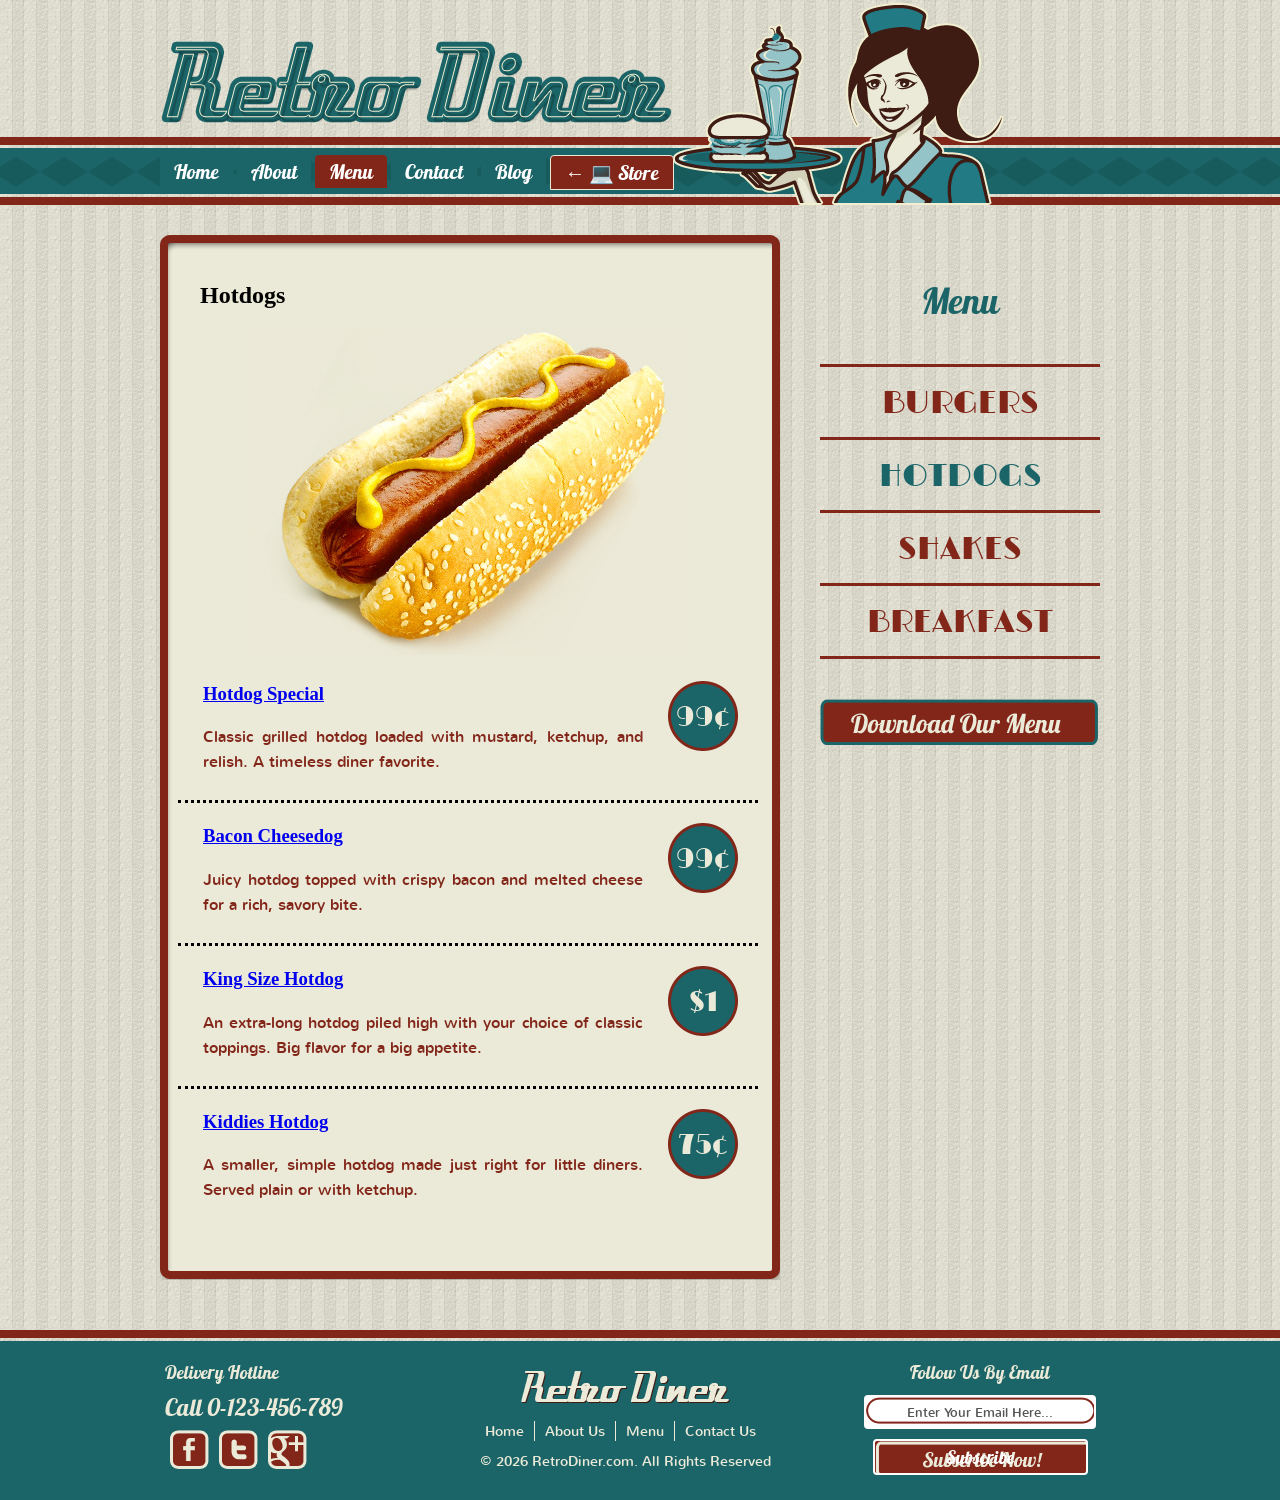
<file: retrodiner/hotdog.html>
<!DOCTYPE html>
<html lang="en">
<head>
	<meta name="viewport" content="width=device-width, initial-scale=1.0">
	<title>Hot Dogs Menu - Retro Diner</title>
	<meta charset="utf-8">
	<link href="css/style.css" rel="stylesheet" type="text/css">
	<link rel="icon" href="https://img.icons8.com/?size=100&amp;id=bvG2zHLNXnTJ&amp;format=png&amp;color=FFFFFF" type="image/png">
</head>
<body>
	<a href="#body" class="skip-link">Skip to main content</a>
	<header id="header" role="banner">
		<div>
			<a href="index.html" aria-label="Retro Diner - Return to Home Page">
				<img class="logo" src="images/logo.png" width="513" height="84" alt="Retro Diner - Home">
			</a>
			<img class="waitress" src="images/waitress.png" width="332" height="205" alt="Illustration of a friendly retro diner waitress holding a milkshake and burger">
			<nav class="navigation" role="navigation" aria-label="Main Navigation">
				<ul class="navigation">
					<li>
						<a href="index.html">Home</a>
					</li>
					<li>
						<a href="about.html">About</a>
					</li>
					<li>
						<a class="active" aria-current="page" href="burger.html">Menu</a>
					</li>
					<li>
						<a href="contact.html">Contact</a>
					</li>
					<li>
						<a href="blog.html">Blog</a>
					</li>
					<li>
						<a href="../index.html" class="nav-store" aria-label="NexTech Solutions Store - Volver a la tienda principal">
							<span aria-hidden="true">&#8592; &#128187;</span> Store
						</a>
					</li>
				</ul>
			</nav>
		</div>
	</header>
	<main id="body" role="main" tabindex="-1">
		<div class="content">
			<div>
				<div>
					<h2>Hotdogs</h2>
					<div> <img src="images/hotdog.jpg" width="434" height="327"  alt="Classic grilled hot dog with mustard and relishes in a diner basket"></a> </div>
					<ul>
						<li>
							<h3><a href="hotdog.html">Hotdog Special</a></h3>
							<p>
								Classic grilled hotdog loaded with mustard, ketchup, and relish. A timeless diner favorite.
							</p>
							<span class="price">99&cent;</span>
						</li>
						<li>
							<h3><a href="hotdog.html">Bacon Cheesedog</a></h3>
							<p>
								Juicy hotdog topped with crispy bacon and melted cheese for a rich, savory bite.
							</p>
							<span class="price">99&cent;</span>
						</li>
						<li>
							<h3><a href="hotdog.html">King Size Hotdog</a></h3>
							<p>
								An extra-long hotdog piled high with your choice of classic toppings. Big flavor for a big appetite.
							</p>
							<span class="price">$1</span>
						</li>
						<li class="last	">
							<h3><a href="hotdog.html">Kiddies Hotdog</a></h3>
							<p>
								A smaller, simple hotdog made just right for little diners. Served plain or with ketchup.
							</p>
							<span class="price">75&cent;</span>
						</li>
					</ul>
				</div>
			</div>
		</div>
		<div class="sidebar">
			<h1>Menu</h1>
			<ul class="navigation">
				<li class="first">
					<a href="burger.html">BURGERS</a>
				</li>
				<li>
					<a class="active" href="hotdog.html">HOTDOGS</a>
				</li>
				<li>
					<a href="shake.html">SHAKES</a>
				</li>
				<li>
					<a href="breakfast.html">BREAKFAST</a>
				</li>
			</ul>
			<a href="hotdog.html" class="download" aria-label="Download and view menu options"><span class="sr-only">Download Menu</span></a> </div>
	</main>
	<footer id="footer" role="contentinfo">
		<div>
			<ul>
				<li class="first">
					<h2>Delivery Hotline</h2>
					<h3><a href="tel:0123456789" style="color: inherit; text-decoration: none;" aria-label="Call delivery hotline at 0-123-456-789">Call 0-123-456-789</a></h3>
					<ul class="connect" aria-label="Social Media Links">
						<li>
							<a href="https://www.facebook.com/" class="facebook" target="_blank" rel="noopener noreferrer" aria-label="Follow Retro Diner on Facebook (opens in a new tab)">
								<span class="sr-only">Facebook</span>
							</a>
						</li>
						<li>
							<a href="https://www.twitter.com/" class="twitter" target="_blank" rel="noopener noreferrer" aria-label="Follow Retro Diner on Twitter (opens in a new tab)">
								<span class="sr-only">Twitter</span>
							</a>
						</li>
						<li>
							<a href="https://plus.google.com/" class="googleplus" target="_blank" rel="noopener noreferrer" aria-label="Follow Retro Diner on Google Plus (opens in a new tab)">
								<span class="sr-only">Google Plus</span>
							</a>
						</li>
					</ul>
				</li>
				<li>
					<a href="index.html" aria-label="Retro Diner - Back to top of page">
						<img class="logo" src="images/logo-footer.png" alt="Retro Diner Footer Logo">
					</a>
					<nav aria-label="Footer Navigation">
						<ul class="navigation">
							<li>
								<a href="index.html">Home</a>
							</li>
							<li>
								<a href="about.html">About Us</a>
							</li>
							<li>
								<a href="burger.html">Menu</a>
							</li>
							<li>
								<a href="contact.html">Contact Us</a>
							</li>
							<li>
								<a href="../index.html" lang="es" aria-label="Volver a la tienda principal NexTech">Store</a>
							</li>
						</ul>
					</nav>
					<span>&copy; 2026 RetroDiner.com. All Rights Reserved</span>
				</li>
				<li class="last">
					<h2>Follow Us By Email</h2>
					<form action="index.html" method="get" aria-label="Newsletter Subscription Form">
						<label for="newsletter-email" class="sr-only">Enter your email address to subscribe to our newsletter</label>
						<input type="email" id="newsletter-email" name="subscribe" placeholder="Enter Your Email Here..." autocomplete="email" required aria-required="true">
						<input type="submit" value="Subscribe" aria-label="Subscribe to newsletter">
					</form>
				</li>
			</ul>
		</div>
	</footer>
</body>
</html>
</file>
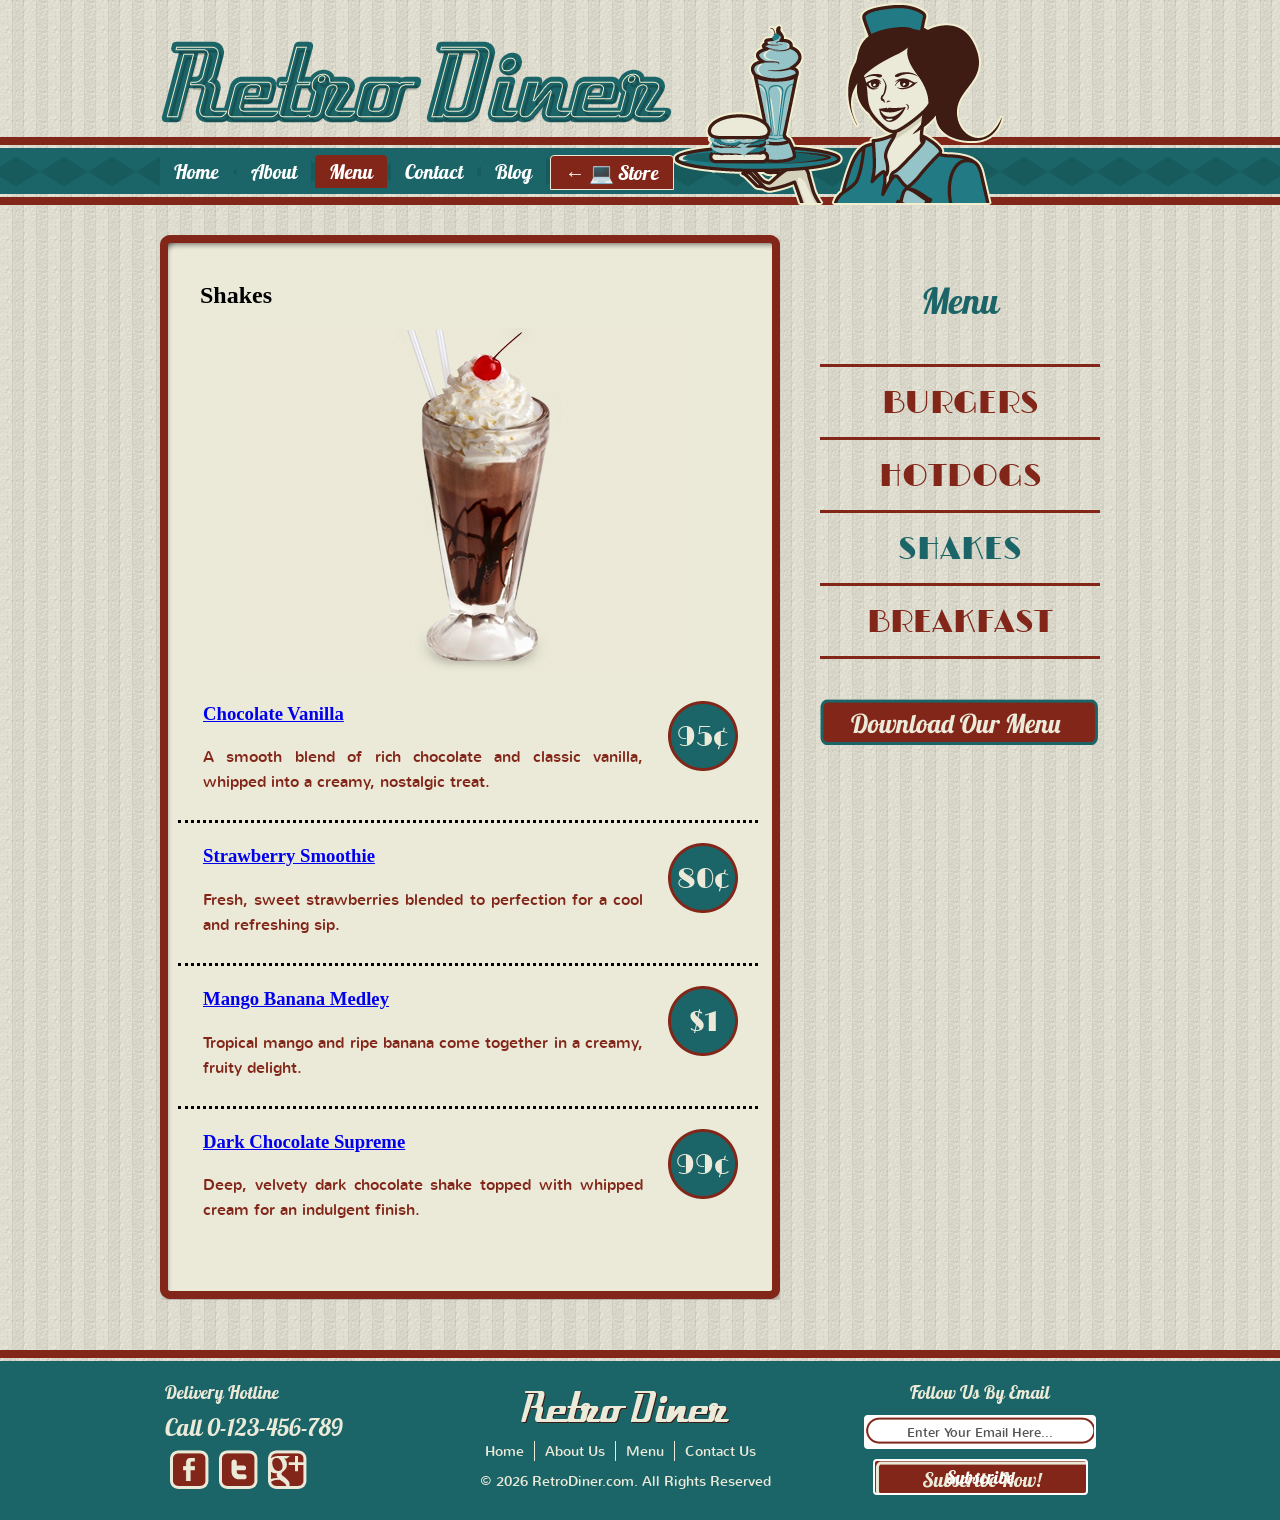
<file: retrodiner/shake.html>
<!DOCTYPE html>
<html lang="en">
<head>
	<meta name="viewport" content="width=device-width, initial-scale=1.0">
	<title>Hand-Spun Milkshakes Menu - Retro Diner</title>
	<meta charset="utf-8">
	<link href="css/style.css" rel="stylesheet" type="text/css">
	<link rel="icon" href="https://img.icons8.com/?size=100&amp;id=bvG2zHLNXnTJ&amp;format=png&amp;color=FFFFFF" type="image/png">
</head>
<body>
	<a href="#body" class="skip-link">Skip to main content</a>
	<header id="header" role="banner">
		<div>
			<a href="index.html" aria-label="Retro Diner - Return to Home Page">
				<img class="logo" src="images/logo.png" width="513" height="84" alt="Retro Diner - Home">
			</a>
			<img class="waitress" src="images/waitress.png" width="332" height="205" alt="Illustration of a friendly retro diner waitress holding a milkshake and burger">
			<nav class="navigation" role="navigation" aria-label="Main Navigation">
				<ul class="navigation">
					<li>
						<a href="index.html">Home</a>
					</li>
					<li>
						<a href="about.html">About</a>
					</li>
					<li>
						<a class="active" aria-current="page" href="burger.html">Menu</a>
					</li>
					<li>
						<a href="contact.html">Contact</a>
					</li>
					<li>
						<a href="blog.html">Blog</a>
					</li>
					<li>
						<a href="../index.html" class="nav-store" aria-label="NexTech Solutions Store - Volver a la tienda principal">
							<span aria-hidden="true">&#8592; &#128187;</span> Store
						</a>
					</li>
				</ul>
			</nav>
		</div>
	</header>
	<main id="body" role="main" tabindex="-1">
		<div class="content">
			<div>
				<div>
					<h2>Shakes</h2>
					<div> <a img src="shake.html"><img src="images/shake.jpg" width="434" height="347"  alt="Tall glass of rich chocolate milkshake topped with whipped cream and a cherry"></a> </div>
					<ul>
						<li>
							<h3><a href="shake.html">Chocolate Vanilla</a></h3>
							<p>
								A smooth blend of rich chocolate and classic vanilla, whipped into a creamy, nostalgic treat.
							</p>
							<span class="price">95&cent;</span>
						</li>
						<li>
							<h3><a href="shake.html">Strawberry Smoothie</a></h3>
							<p>
								Fresh, sweet strawberries blended to perfection for a cool and refreshing sip.
							</p>
							<span class="price">80&cent;</span>
						</li>
						<li>
							<h3><a href="shake.html">Mango Banana Medley</a></h3>
							<p>
								Tropical mango and ripe banana come together in a creamy, fruity delight.
							</p>
							<span class="price">$1</span>
						</li>
						<li class="last	">
							<h3><a href="shake.html">Dark Chocolate Supreme</a></h3>
							<p>
								Deep, velvety dark chocolate shake topped with whipped cream for an indulgent finish.
							</p>
							<span class="price">99&cent;</span>
						</li>
					</ul>
				</div>
			</div>
		</div>
		<div class="sidebar">
			<h1>Menu</h1>
			<ul class="navigation">
				<li class="first">
					<a href="burger.html">BURGERS</a>
				</li>
				<li>
					<a href="hotdog.html">HOTDOGS</a>
				</li>
				<li>
					<a class="active" href="shake.html">SHAKES</a>
				</li>
				<li>
					<a href="breakfast.html">BREAKFAST</a>
				</li>
			</ul>
			<a href="shake.html" class="download" aria-label="Download and view menu options"><span class="sr-only">Download Menu</span></a> </div>
	</main>
	<footer id="footer" role="contentinfo">
		<div>
			<ul>
				<li class="first">
					<h2>Delivery Hotline</h2>
					<h3><a href="tel:0123456789" style="color: inherit; text-decoration: none;" aria-label="Call delivery hotline at 0-123-456-789">Call 0-123-456-789</a></h3>
					<ul class="connect" aria-label="Social Media Links">
						<li>
							<a href="https://www.facebook.com/" class="facebook" target="_blank" rel="noopener noreferrer" aria-label="Follow Retro Diner on Facebook (opens in a new tab)">
								<span class="sr-only">Facebook</span>
							</a>
						</li>
						<li>
							<a href="https://www.twitter.com/" class="twitter" target="_blank" rel="noopener noreferrer" aria-label="Follow Retro Diner on Twitter (opens in a new tab)">
								<span class="sr-only">Twitter</span>
							</a>
						</li>
						<li>
							<a href="https://plus.google.com/" class="googleplus" target="_blank" rel="noopener noreferrer" aria-label="Follow Retro Diner on Google Plus (opens in a new tab)">
								<span class="sr-only">Google Plus</span>
							</a>
						</li>
					</ul>
				</li>
				<li>
					<a href="index.html" aria-label="Retro Diner - Back to top of page">
						<img class="logo" src="images/logo-footer.png" alt="Retro Diner Footer Logo">
					</a>
					<nav aria-label="Footer Navigation">
						<ul class="navigation">
							<li>
								<a href="index.html">Home</a>
							</li>
							<li>
								<a href="about.html">About Us</a>
							</li>
							<li>
								<a href="burger.html">Menu</a>
							</li>
							<li>
								<a href="contact.html">Contact Us</a>
							</li>
							<li>
								<a href="../index.html" lang="es" aria-label="Volver a la tienda principal NexTech">Store</a>
							</li>
						</ul>
					</nav>
					<span>&copy; 2026 RetroDiner.com. All Rights Reserved</span>
				</li>
				<li class="last">
					<h2>Follow Us By Email</h2>
					<form action="index.html" method="get" aria-label="Newsletter Subscription Form">
						<label for="newsletter-email" class="sr-only">Enter your email address to subscribe to our newsletter</label>
						<input type="email" id="newsletter-email" name="subscribe" placeholder="Enter Your Email Here..." autocomplete="email" required aria-required="true">
						<input type="submit" value="Subscribe" aria-label="Subscribe to newsletter">
					</form>
				</li>
			</ul>
		</div>
	</footer>
</body>
</html>
</file>
<file: retrodiner/css/style.css>
/** Website template by freewebsitetemplates.com **/
body {
	margin :0;
	padding :0;
	background :url("../images/bg-body.jpg");
	line-height :25px;
}
/* Utilidades de Accesibilidad WCAG 2.1 AA */
:focus-visible {
	outline: 3px solid #822619 !important;
	outline-offset: 2px !important;
}

#header a:focus-visible,
#footer a:focus-visible,
#footer input:focus-visible {
	outline: 3px solid #facc15 !important;
	outline-offset: 2px !important;
}

.sr-only {
	position: absolute !important;
	width: 1px !important;
	height: 1px !important;
	padding: 0 !important;
	margin: -1px !important;
	overflow: hidden !important;
	clip: rect(0, 0, 0, 0) !important;
	white-space: nowrap !important;
	border: 0 !important;
}

.skip-link {
	position: absolute;
	top: -9999px;
	left: 10px;
	background: #1b6568;
	color: #ffffff !important;
	padding: 12px 24px;
	font-family: 'NunitoRegular', Arial, sans-serif;
	font-size: 16px;
	font-weight: bold;
	text-decoration: none;
	z-index: 99999;
	border: 2px solid #ffffff;
	border-radius: 4px;
	box-shadow: 0 4px 12px rgba(0,0,0,0.5);
}
.skip-link:focus {
	top: 10px;
	outline: 3px solid #facc15 !important;
	outline-offset: 2px !important;
}
img {
	border :0;
}
@font-face {
	font-family :'NunitoRegular';
	src :url('../fonts/nunito-regular-webfont.eot');
	src :url('../fonts/nunito-regular-webfont.eot?#iefix') format('embedded-opentype'),
		url('../fonts/nunito-regular-webfont.woff') format('woff'),
		url('../fonts/nunito-regular-webfont.ttf') format('truetype'),
		url('../fonts/nunito-regular-webfont.svg#NunitoRegular') format('svg');
	font-weight :normal;
	font-style :normal;
}
@font-face {
	font-family :'Lobster1.4Regular';
	src :url('../fonts/lobster-webfont.eot');
	src :url('../fonts/lobster-webfont.eot?#iefix') format('embedded-opentype'),
		url('../fonts/lobster-webfont.woff') format('woff'),
		url('../fonts/lobster-webfont.ttf') format('truetype'),
		url('../fonts/lobster-webfont.svg#Lobster1.4Regular') format('svg');
	font-weight :normal;
	font-style :normal;
}
@font-face {
	font-family :'LimelightRegular';
	src :url('../fonts/limelight-webfont.eot');
	src :url('../fonts/limelight-webfont.eot?#iefix') format('embedded-opentype'),
		url('../fonts/limelight-webfont.woff') format('woff'),
		url('../fonts/limelight-webfont.ttf') format('truetype'),
		url('../fonts/limelight-webfont.svg#LimelightRegular') format('svg');
	font-weight :normal;
	font-style :normal;
}
#header {
	height :205px;
	width :100%;
	background :transparent url("../images/bg-navigation.png");
	background-repeat :repeat-x;
	background-position :bottom;
}
#header div {
	width :960px;
	margin :0 auto;
	height :203px;
	position :relative;
}
#header div a img {
	border :0;
	float :right;
	overflow :hidden;
}
#header div img.logo {
	border :0;
	float :left;
	overflow :hidden;
	margin-top :40px;
}
#header div ul.navigation,
#header div nav.navigation ul {
	margin: 0;
	padding: 0;
	list-style-type :none;
	position :absolute;
	left: 0px;
	top: 155px;
	overflow :visible;
	width: 680px;
}
#header div ul.navigation li,
#header div nav.navigation ul li {
	float :left;
	margin-right: 4px;
}
#header div ul.navigation li:first-child a,
#header div nav.navigation ul li:first-child a {
	padding-left :14px;
}
#header div ul.navigation li a,
#header div nav.navigation ul li a {
	text-decoration :none;
	padding: 4px 14px;
	font-family :'Lobster1.4Regular', cursive, sans-serif;
	background: #1B6568;
	color: #ffffff !important; /* Alto contraste ratio > 6.5:1 (Pasa WCAG AA y AAA) */
	font-size: 20px;
	display: block;
	border-radius: 4px 4px 0 0;
	transition: background-color 0.2s ease, color 0.2s ease;
}
#header div ul.navigation li a:hover,
#header div nav.navigation ul li a:hover {
	color: #ffffff !important;
	background: #144f51;
	text-decoration: underline;
}
#header div ul.navigation li a.active,
#header div nav.navigation ul li a.active {
	color: #ffffff !important;
	background: #822619 !important; /* Fondo vino tinto ratio > 8.5:1 con texto blanco */
}
#header div ul.navigation li a.nav-store,
#header div nav.navigation ul li a.nav-store {
	background: #822619;
	color: #ffffff !important;
	border: 1px solid #ebe9d7;
}
#header div ul.navigation li a.nav-store:hover,
#header div nav.navigation ul li a.nav-store:hover {
	background: #5c180e;
}
#body {
	width: 960px;
	margin: 0 auto;
	overflow: hidden;
}
#body .featured {
	width:960px;
	overflow:hidden;
	margin-bottom: 0;
}
#body .featured img {
	border: 0;
}
#body .featured > a,
#body .featured ul a {
	display: inline-block;
	vertical-align: top;
}
#body .featured > a img,
#body .featured ul a img {
	display: block;
}
#body .featured ul a:focus-visible {
	outline: 5px solid #1b6568 !important;
	outline-offset: 3px !important;
}
#body .featured > a:focus-visible img {
	box-shadow: inset 0 0 0 5px #1b6568;
}
#body .featured h1,
#body .featured h2 {
	font-family :'Lobster1.4Regular', cursive, sans-serif;
	font-size :36px;
	color :#1b6568;
	display :block;
	font-weight :normal;
	margin: 15px 0 10px 0;
}
#body .featured p {
	font-family :'NunitoRegular';
	font-size :16px;
	color :#4c1407;
}
#body .featured p a {
	font-family :'NunitoRegular';
	font-size :16px;
	color :#4c1407;
}
#body .featured p a:hover {
	color :#80210b;
}
#body .featured ul {
	list-style-type :none;
	margin :40px 0 0 0;
	padding :0;
}
#body .featured ul li {
	float :left;
	width :320px;
	height :242px;
	text-align :center;
}
#body .featured ul li {
	background :transparent url("../images/frame.png");
	background-repeat :no-repeat;
	background-position :top;
	height :202px;
	width :280px;
	padding :8px 22px 22px 18px;
}
#body #content {
	width :960px;
	margin :30px 0;
	height :auto;
	padding-top :18px;
	background :transparent url("../images/bg-content-top.png");
	background-position :center top;
	background-repeat :no-repeat;
}
#body #content div {
	width :960px;
	background :transparent url("../images/bg-content-bottom.png");
	background-position :center bottom;
	background-repeat :no-repeat;
	padding-bottom :22px;
}
#body #content div div {
	width :860px;
	padding :10px 50px 20px 50px;
	background :transparent url("../images/bg-content.png");
	background-position :center center;
	background-repeat :repeat-y;
}
#body #content div div h1 {
	font-family :'Lobster1.4Regular';
	font-size :36px;
	color :#1b6568;
	font-weight :normal;
	margin-bottom :50px;
}
#body #content div div ul {
	list-style-type :none;
	margin :0;
	padding :0;
}
#body #content div div ul li {
	float :none;
	margin :0 0 50px 0;
	padding :0;
}
#body #content div div ul li h4 {
	font-family :'NunitoRegular';
	font-size :16px;
	color :#822619;
	font-weight :normal;
}
#body #content div div ul li h2 {
	font-family :'Lobster1.4Regular';
	font-size :18px;
	color :#822619;
	font-weight :normal;
}
#body #content div div ul li h2 a {
	font-family :'Lobster1.4Regular';
	font-size :24px;
	color :#822619;
	text-decoration :none;
	font-weight :normal;
}
#body #content div div ul li p {
	font-family :'NunitoRegular';
	font-size :16px;
	color :#822619;
	font-weight :normal;
}
#body #content div div ul li p a {
	font-family :'NunitoRegular';
	font-size :16px;
	color :#822619;
	font-weight :normal;
	text-decoration :underline;
}
#body #content div div ul li p a:hover {
	color:#a0210b;
}
#body #content div div ul li p span {
	font-family :'NunitoRegular';
	font-size :14px;
	color :#822619;
	font-weight :normal;
}
#body #content div div ul li h2 a:hover {
	color :#80210b;
}
#body .content div div form label {
	display :block;
}
#body .content div div form label span {
	display :block;
	color :#4c1407;
	font-family :'NunitoRegular';
	font-size :16px;
	font-weight :normal;
}
#body .content div div form label input {
	background : #ffffff url("../images/interface.png") no-repeat 0 -77px;
	width :286px;
	height :24px;
	border :2px solid #822619 !important; /* Borde de alto contraste WCAG 1.4.11 */
	border-radius: 4px;
	padding :4px 8px;
	font-family :'NunitoRegular', Arial, sans-serif;
	font-size :14px;
	color: #3e1c14 !important;
	margin-bottom :10px;
}
#body .content div div form label textarea {
	background : #ffffff url("../images/interface.png") no-repeat 0 -157px;
	width :522px;
	height :206px;
	border :2px solid #822619 !important; /* Borde de alto contraste WCAG 1.4.11 */
	border-radius: 4px;
	padding :6px 8px;
	font-family :'NunitoRegular', Arial, sans-serif;
	font-size :14px;
	color: #3e1c14 !important;
	margin-bottom :10px;
}
#body .content div div form input[type="submit"] {
	background : #822619 url("../images/button.png") no-repeat 0 -450px;
	color: #ffffff !important;
	font-family :'Lobster1.4Regular', cursive, sans-serif;
	font-size: 18px;
	width :120px;
	height :38px;	
	border :2px solid #ffffff !important;
	border-radius: 4px;
	padding :4px 10px;
	margin-bottom :20px;
	cursor :pointer;
}
#body .content div div form input[type="submit"]:hover {
	background : #5c180e url("../images/button.png") no-repeat 0 -364px;
}
#body .content {
	width :620px;
	margin :30px 40px 30px 0;
	height :auto;
	padding-top :18px;
	background :transparent url("../images/bg-content-top2.png");
	background-position :center top;
	background-repeat :no-repeat;
	float :left;
}
#body .content div {
	width :620px;
	background :transparent url("../images/bg-content-bottom2.png");
	background-position :center bottom;
	background-repeat :no-repeat;
	padding-bottom :12px;
}
#body .content div div {
	width :540px;
	padding :10px 40px 20px 40px;
	background :transparent url("../images/bg-content2.png");
	background-position :center center;
	background-repeat :repeat-y;
}
#body .content div div h4 {
	font-size :24px;
	color :#822619;
	font-family :'Lobster1.4Regular';
	font-weight :normal;
}
#body .content div div p {
	font-family :'NunitoRegular';
	font-size :16px;
	color :#4c1407;
	text-align :justify;
}
#body .content div div p a {
	font-family :'NunitoRegular';
	font-size :16px;
	color :#4c1407;
}
#body .content div div p a:hover {
	color :#80210b;
}
#body .content div div h1 {
	font-family :'Lobster1.4Regular';
	font-size :36px;
	color :#1b6568;
	font-weight :normal;
}
#body .content div div ul {
	list-style-type :none;
	margin :0;
	padding :0;
	width :580px;
	margin-left :-22px;
}
#body .content div div ul li {
	margin-bottom :20px;
	border-style :dotted;
	border-top :none;
	border-left :none;
	border-right :none;
	padding :0 25px 10px 25px;
	position :relative;
}
#body .content div div ul li.last {
	border :none;
}
#body .content div div ul li h2 a {
	font-family :'Lobster1.4Regular';
	font-size :24px;
	color :#822619;
	font-weight :normal;
	text-decoration :none;
}
#body .content div div ul li p {
	font-family :'NunitoRegular';
	font-size :16px;
	color :#822619;
	font-weight :normal;
	text-decoration :none;
	width :440px;
}
#body .content div div ul li p a {
	font-family :'NunitoRegular';
	font-size :16px;
	color :#822619;
	font-weight :normal;
}
#body .content div div ul li p a:hover {
	font-family :'NunitoRegular';
	font-size :16px;
	color :#80210b;
	font-weight :normal;
}
#body .content div div ul li span.price {
	background :transparent url("../images/icon.png") no-repeat 0 -673px;
	width :70px;
	height :70px;
	display :block;
	text-align :center;
	line-height :70px;
	font-family :'LimelightRegular';
	color :#ebe9d7;
	font-size :28px;
	position :absolute;
	left :490px;
	top :0px;
}
#body .content div div div {
	background :none;
	text-align :center;
	width :530px;
	margin :0;
	padding :0;
}
#body .sidebar {
	width :280px;
	float :left;
	margin :30px 0;
	text-align :center;
	padding-top :30px;
}
#body .sidebar h1 {
	color :#1b6568;
	font-family :'Lobster1.4Regular';
	font-size :36px;
	font-weight :normal;
	margin-bottom :10px;
}
#body .sidebar span {
	color :#4c1407;
	font-family :'NunitoRegular';
	font-size :16px;
	font-weight :normal;
	display :block;
}
#body .sidebar ul.navigation {
	list-style-type :none;
	margin :50px 0 0 0;
	padding :0;
}
#body .sidebar ul.navigation li {
	border-style :solid;
	border-color :#822619;
	border-left :none;
	border-right :none;
	border-top :none;
	height :50px;
	line-height :50px;
}
#body .sidebar ul.navigation li.first {
	border-style :solid;
	border-color :#822619;
	border-left :none;
	border-right :none;
}
#body .sidebar ul.navigation li a {
	text-decoration :none;
	font-family :'LimelightRegular';
	font-size :32px;
	color :#822619;
	text-align :center;
	font-weight :normal;
}
#body .sidebar ul.navigation li a:hover {
	color :#1b6568;
	font-size :32px;
	font-family :'LimelightRegular';
}
#body .sidebar ul.navigation li a.active {
	color :#1b6568;
	font-size :32px;
	font-family :'LimelightRegular';
}
#body .sidebar a.download {
	background :transparent url("../images/button.png") no-repeat 0 -96px;
	display :block;
	height :46px;
	width :278px;
	line-height :46px;
	text-decoration :none;
	color :#ebe9d7;
	font-size :26px;
	font-family :'Lobster1.4Regular';
	margin-top :40px;
}
#body .sidebar a.download:hover {
	background :transparent url("../images/button.png") no-repeat 0 0;
}
#body .sidebar ul li.last {
	border-bottom :none;
}
#body .sidebar ul {
	list-style-type :none;
	margin :0 0 50px 0;
	padding :0;
}
#body .sidebar ul li.first {
	border-style :dotted;
	border-color :#822619;
	border-left :none;
	border-right :none;
	border-top :dotted;
}
#body .sidebar ul li {
	border-style :dotted;
	border-color :#822619;
	border-left :none;
	border-right :none;
	border-top :none;
	line-height :18px;
	padding :10px 10px;
	font-family :'NunitoRegular';
}
#body .sidebar ul li a {
	font-family :'NunitoRegular';
	text-decoration :none;
	color :#3e1c14;
	font-size :16px;
}
#body .sidebar ul li a:hover {
	font-family :'NunitoRegular';
	text-decoration :none;
	color :#1B6568;
	font-size :16px;
}
#body .sidebar ul {
	margin-top :30px;
}
#body div#section {
	float :left;
	height :auto;
	margin :30px 40px 30px 0;
	padding-top :18px;
	width :620px;
}
#body div#section div.section {
	background :transparent url("../images/bg-blog-top.png");
	background-repeat :no-repeat;
	background-position :top center;
	width :532px;
	padding-top :18px;
	margin :0 0 50px 0;
	position :relative;
	left :20px;
	float :right;
}
#body div#section div.section div {
	background :transparent url("../images/bg-blog-bottom.png");
	background-repeat :no-repeat;
	background-position :center bottom;
	width :532px;
	padding-bottom :25px;
}
#body div#section div.section div div {
	background :transparent url("../images/bg-blog-center.png");
	background-repeat :repeat-y;
	background-position :center;
	width :452px;
	padding :10px 40px 10px 40px;
}
#body div#section div.section div div a img {
	border :0;
	margin :0 20px 0 0;
	float :left;
}
#body div#section div.section div div h2 {
	font-family :'LimelightRegular';
	color :#1b6568;
	font-size :28px;
	font-weight :normal;
	margin :0;
	padding :0;
	text-transform :uppercase;
	width :auto;
}
#body div#section div.section div div h2 a {
	font-family :'LimelightRegular';
	color :#822619;
	font-size :28px;
	font-weight :normal;
	text-decoration :none;
	line-height :30px;
}
#body div#section div.section div div h2 a:hover {
	color :#1b6568;
	text-decoration :none;
}
#body div#section div.section div div h3 {
	font-family :'NunitoRegular';
	color :#4c1407;
	font-size :14px;
	font-weight :normal;
	margin :25px 0 0 0;
	padding :0;
	width :auto;
}
#body div#section div.section div div h3 a {
	color :#80210b;
	text-decoration :underline;
}
#body div#section div.section div div a {
	text-decoration :underline;
	color :#80210b;
}
#body div#section div.section div div a:hover {
	text-decoration :underline;
}
#body div#section div.section div div a span {
	font-family :'NunitoRegular';
	color :#80210b;
	font-size :14px;
	font-weight :normal;
	padding :0;
	width :auto;
}
#body div#section div.section div div p {
	font-family :'NunitoRegular';
	color :#4c1407;
	font-size :14px;
	width :auto;
	margin-top :70px;
}
#body div#section div.section div div a.price {
	background :transparent url("../images/icon.png") no-repeat 0 0;
	width :90px;
	height :69px;
	display :block;
	padding-top :20px;
	text-align :center;
	font-family :'LimelightRegular';
	font-size :24px;
	color :#ebe9d7;
	text-decoration :none;
	position :absolute;
	top :0;
	left :-100px;
}
#body div#section div.section div div a.price span {
	display :block;
	font-family :'LimelightRegular';
	font-size :24px;
	color :#ebe9d7;
}
#footer {
	height :130px;
	width :100%;
	padding :20px 0;
	margin-top :20px;
	background :transparent url("../images/bg-footer.jpg");
	background-repeat :repeat-x;
	background-position :top;
	background-color :#1b6568;
}
#footer div {
	width :960px;
	margin :0 auto;
}
#footer div ul {
	list-style-type :none;
	margin :0;
	padding :0;
}
#footer div ul li.first {
	text-align :left;
}
#footer div ul li img {
	border :0;
}
#footer div ul li {
	float :left;
	width :300px;
	padding :0 5px;
	text-align :center;
}
#footer div ul li.last {
	padding-left :75px;
	width :250px;
}
#footer div ul li h2 {
	color :#ebe9d7;
	font-family :'Lobster1.4Regular';
	font-weight :normal;
	font-size :18px;
	margin :10px 0;
	padding :0;
}
#footer div ul li h3 {
	color :#ebe9d7;
	font-family :'Lobster1.4Regular';
	font-size :24px;
	font-weight :normal;
	margin :10px 0;
	padding :0;
}
#footer div ul li ul {
	list-style-type :none;
	margin :0;
	padding :0;
}
#footer div ul li img.logo {
	margin-top :20px;
}
#footer div ul li ul li {
	float :left;
	width :auto;
	margin :0 5px;
	padding :0;
}
#footer div ul li ul .connect li {
	float :left;
	width :auto;
	margin :0 5px;
	padding :0;
}
#footer div ul li ul li a.facebook {
	background :transparent url("../images/icon.png") no-repeat 0 -228px;
	float :left;
	height :39px;
	width :39px;
}
#footer div ul li ul li a.facebook:hover {
	background :transparent url("../images/icon.png") no-repeat 0 -139px;
}
#footer div ul li ul li a.twitter {
	background :transparent url("../images/icon.png") no-repeat 0 -584px;
	float :left;
	height :39px;
	width :39px;
}
#footer div ul li ul li a.twitter:hover {
	background :transparent url("../images/icon.png") no-repeat 0 -495px;
}
#footer div ul li ul li a.googleplus {
	background :transparent url("../images/icon.png") no-repeat 0 -406px;
	float :left;
	height :39px;
	width :92px;
}
#footer div ul li ul li a.googleplus:hover {
	background :transparent url("../images/icon.png") no-repeat 0 -317px;
}
#footer div ul li input[type="submit"] {
	background : #822619 url("../images/button.png") no-repeat 0 -278px;
	color: #ffffff !important;
	font-family: 'Lobster1.4Regular', cursive, sans-serif;
	font-size: 18px;
	width :215px;
	height :36px;
	border :2px solid #ffffff !important; /* Borde de alto contraste WCAG 1.4.11 */
	border-radius: 4px;
	cursor :pointer;
}
#footer div ul li input[type="submit"]:hover {
	background : #5c180e url("../images/button.png") no-repeat 0 -192px;
}
#footer div ul li input,
#footer div ul li input[type="text"],
#footer div ul li input[type="email"] {
	background : #ffffff url("../images/interface.png") no-repeat 0 0;
	border :2px solid #ffffff !important; /* Borde visible WCAG 1.4.11 */
	border-radius: 4px;
	width :216px;
	height :22px;
	padding :4px 6px;
	text-align :center;
	font-family :'NunitoRegular', Arial, sans-serif;
	font-size :13px;
	color: #3e1c14 !important;
	margin-bottom :10px;
}
#footer div ul li input[type="text"]::placeholder,
#footer div ul li input[type="email"]::placeholder {
	color: #555555;
}
#footer div ul li span {
	display :block;
	color :#ebe9d7;
	font-family :'NunitoRegular';
	font-size :14px;
}
#footer div ul li ul.navigation {
	list-style-type :none;
	margin :0 auto;
	padding :10px 0 0 0;
	display :inline-block;
	overflow :hidden;
	height :20px;
}
#footer div ul li ul.navigation li {
	margin :0;
	padding :0;
}
#footer div ul li ul.navigation li a {
	color :#ebe9d7;
	font-family :'NunitoRegular';
	font-weight :normal;
	font-size :14px;
	text-decoration :none;
	padding :0 10px;
	display :block;
	border-style :solid;
	border-right :none;
	border-top :none;
	border-bottom :none;
	border-color :#ebe9d7;
	border-width :1px;
	line-height :20px;
}
#footer div ul li ul.navigation li a:hover {
	text-decoration :underline;
}
#footer div ul li ul.navigation li:first-child a {
	border-left :none;
}
</file>
